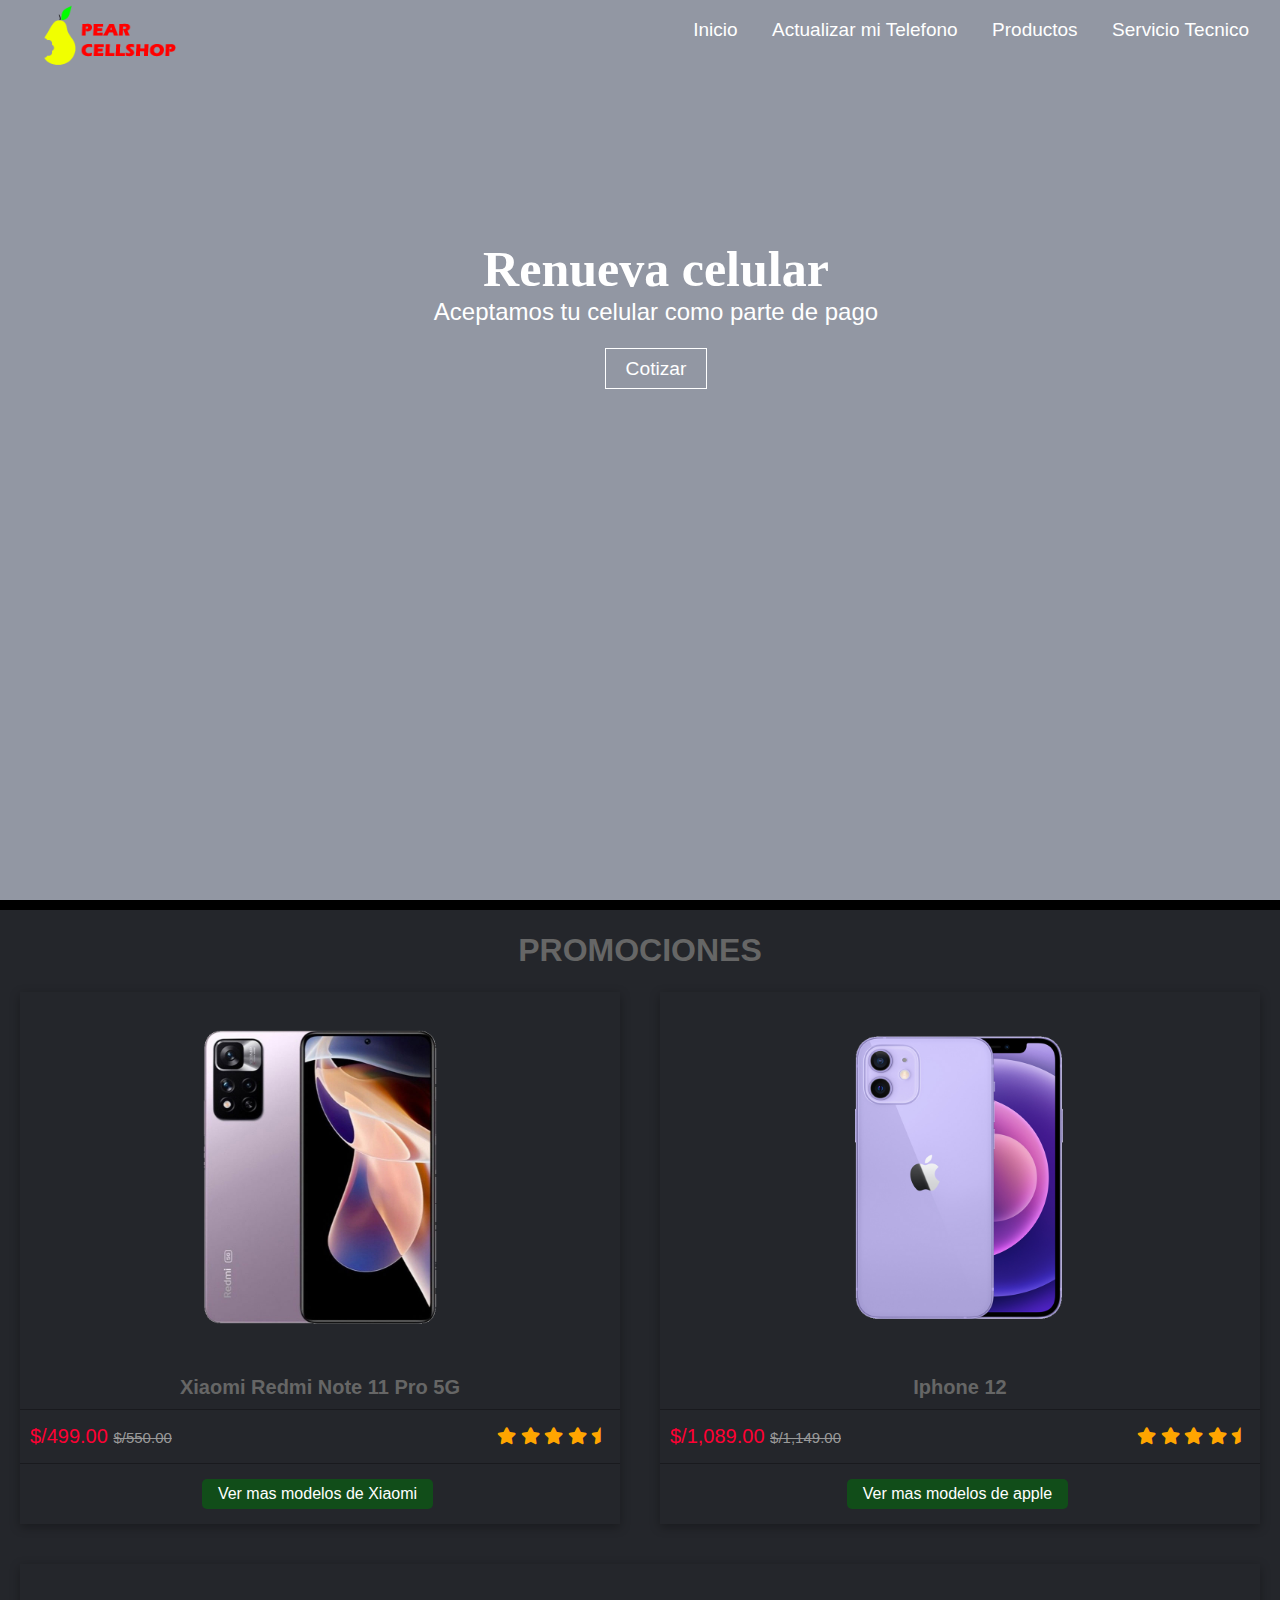
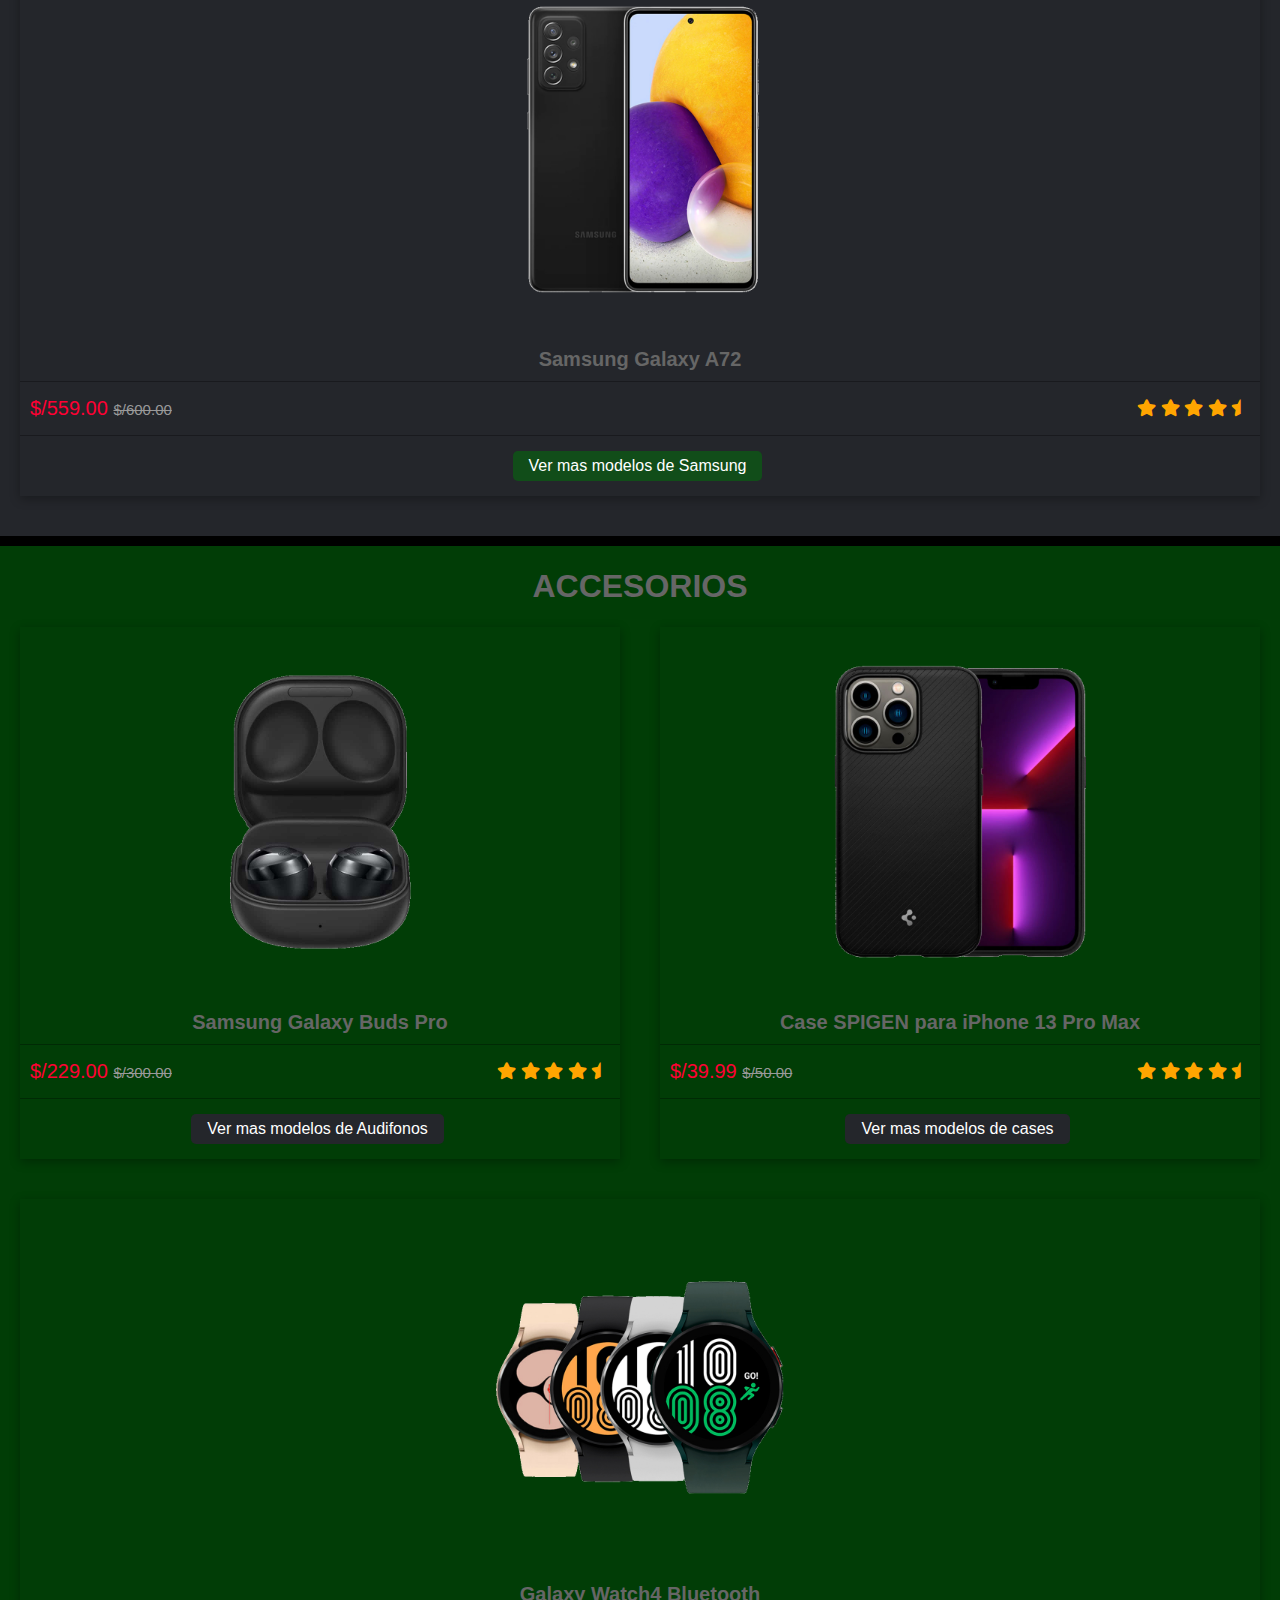
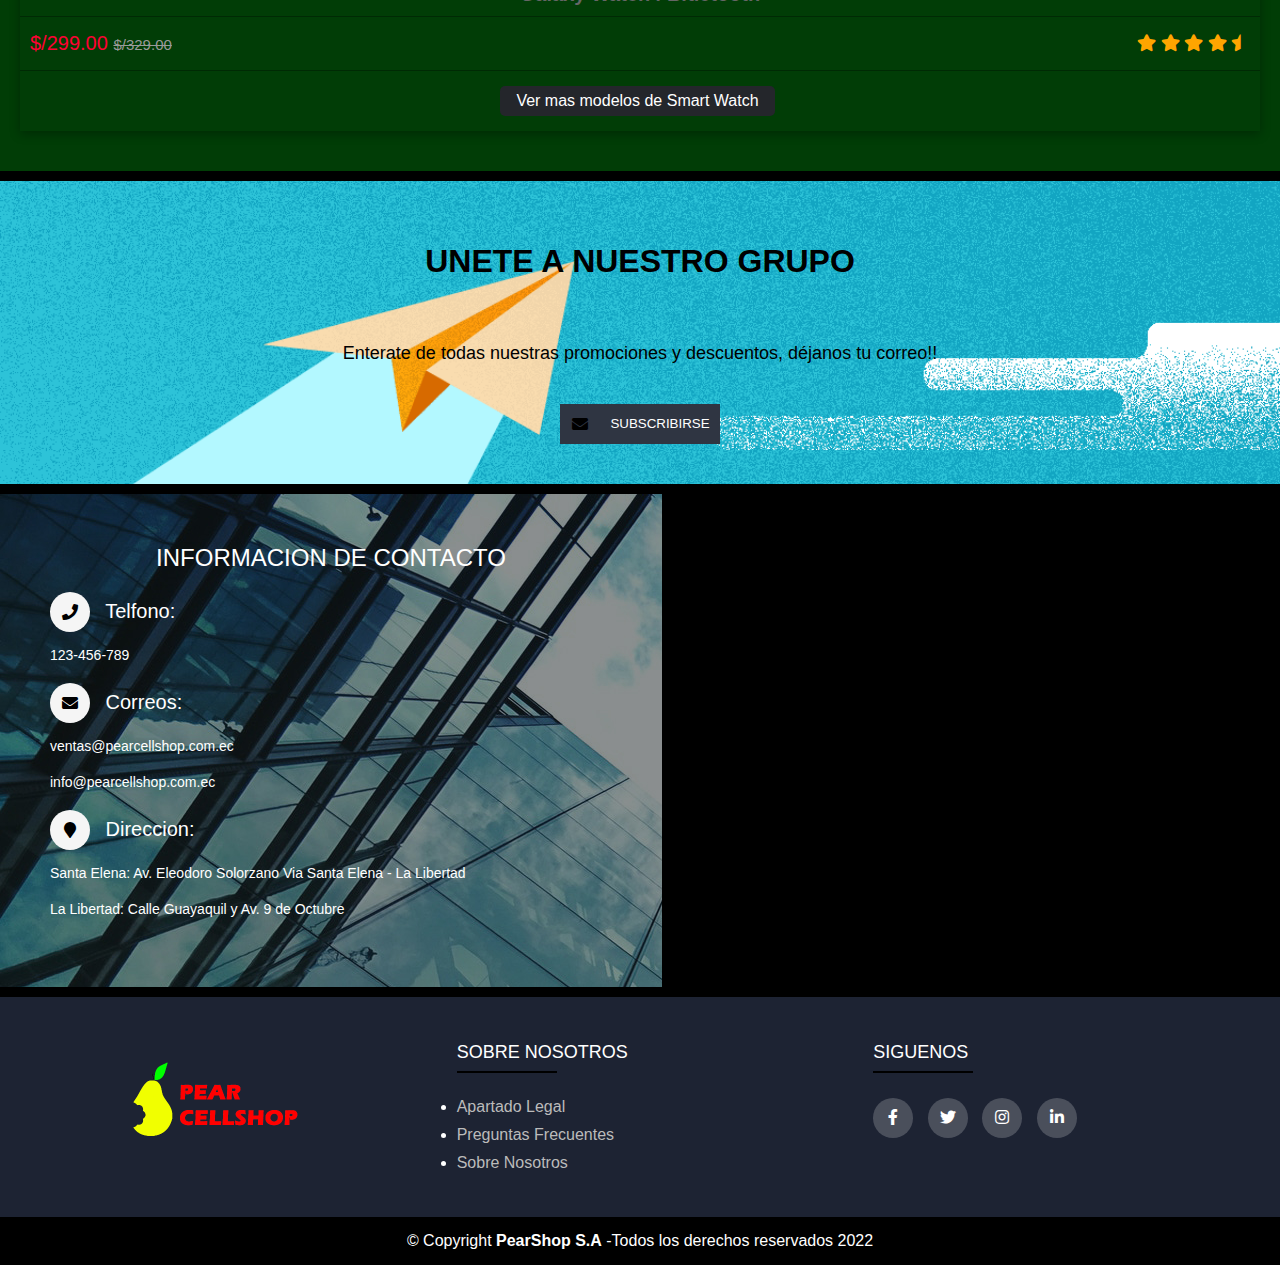
<file: index.html>
<!DOCTYPE html>
<html lang="en">
  <head>
    <meta charset="UTF-8" />
    <title>PEAR CELLSHOP | HOME</title>
    <meta http-equiv="X-UA-Compatible" content="IE=edge" />
    <link rel="shortcut icon" href="img/logos/pear.ico" />
    <meta name="viewport" content="width=device-width, initial-scale=1.0" />
    <link rel="stylesheet" href="css/style.css" />
    <link
      rel="stylesheet"
      href="https://use.fontawesome.com/releases/v5.5.0/css/all.css"
    />
  </head>
  <body>
    <header class="header-1 content-total">
      <div class="header-video-1">
        <section class="banner"></section>
      </div>
      <div class="header-overlay-1"></div>
      <div class="header-content-1">
        <div class="content-2">
          <h1>Renueva celular</h1>
          <p>Aceptamos tu celular como parte de pago</p>
          <a href="quieroactualizar/actualizar.html#cotizar-precio" class="btn10">Cotizar</a>
        </div>
        <nav class="barra-navegacion">
          <div class="logo">
            <img src="img/logos/logo-pear.png" alt="Pear Cell Shop Logo" />
          </div>
          <label for="btn" class="icon">
            <span class="fa fa-bars"></span>
          </label>
          <input class="check" type="checkbox" id="btn" />
          <ul class="menu">
            <li><a href="index.html">Inicio</a></li>
            <li>
              <a href="quieroactualizar/actualizar.html"
                >Actualizar mi Telefono</a
              >
            </li>
            <li>
              <label for="btn-1" class="show">Productos</label>
              <a href="#">Productos</a>
              <input class="check" type="checkbox" id="btn-1" />
              <ul class="submenu">
                <li><a href="productos/samsung.html">Samsung</a></li>
                <li><a href="productos/apple.html">Apple</a></li>
                <li><a href="productos/xiaomi.html">Xiaomi</a></li>
                <li><a href="productos/huawei.html">Huawei</a></li>
                <li><a href="productos/articulos.html">Articulos</a></li>
              </ul>
            </li>
            <li>
              <a href="serviciotecnico/servicio-tecnico.html">Servicio Tecnico</a>
            </li>
          </ul>
        </nav>
      </div>
    </header>
    <main>
      <article class="promociones">
        <h2 class="titulo-2">PROMOCIONES</h2>
        <section class="box-container">
          <div class="box">
            <div class="image">
              <img src="img/ofertas/Xiaomi-Redmi-Note-11-Pro-5G.png" alt="Xiaomi Note 9 Pro" />
            </div>
            <div class="info">
              <h3 class="title-product">Xiaomi Redmi Note 11 Pro 5G</h3>
              <div class="subInfo">
                <div class="price">$/499.00 <span>$/550.00</span></div>
                <div class="starts">
                  <i class="fas fa-star"></i>
                  <i class="fas fa-star"></i>
                  <i class="fas fa-star"></i>
                  <i class="fas fa-star"></i>
                  <i class="fas fa-star-half"></i>
                </div>
              </div>
            </div>
            <div class="overlay">
              <a href="#" style="--i: 1" class="fas fa-cart-plus"></a>
              <a href="#" style="--i: 2" class="fas fa-heart"></a>
              <a href="comprar/comprar-xiaomi.html" style="--i: 3" class="fas fa-search"></a>
            </div>
            <div class="mas-modelos">
              <a href="productos/xiaomi.html" class="button-2"
                >Ver mas modelos de Xiaomi</a
              >
            </div>
          </div>

          <div class="box">
            <div class="image">
              <img src="img/ofertas/iPhone-12.png" alt="Iphone 12" />
            </div>
            <div class="info">
              <h3 class="title-product">Iphone 12</h3>
              <div class="subInfo">
                <div class="price">$/1,089.00 <span>$/1,149.00</span></div>
                <div class="starts">
                  <i class="fas fa-star"></i>
                  <i class="fas fa-star"></i>
                  <i class="fas fa-star"></i>
                  <i class="fas fa-star"></i>
                  <i class="fas fa-star-half"></i>
                </div>
              </div>
            </div>
            <div class="overlay">
              <a href="#" style="--i: 1" class="fas fa-cart-plus"></a>
              <a href="#" style="--i: 2" class="fas fa-heart"></a>
              <a href="comprar/comprar.apple.html" style="--i: 3" class="fas fa-search"></a>
            </div>
            <div class="mas-modelos">
              <a href="productos/apple.html" class="button-2"
                >Ver mas modelos de apple</a
              >
            </div>
          </div>
          <div class="box">
            <div class="image">
              <img src="img/ofertas/Galaxy-A72.png" alt="Samsung A51" />
            </div>
            <div class="info">
              <h3 class="title-product">Samsung Galaxy A72</h3>
              <div class="subInfo">
                <div class="price">$/559.00 <span>$/600.00</span></div>
                <div class="starts">
                  <i class="fas fa-star"></i>
                  <i class="fas fa-star"></i>
                  <i class="fas fa-star"></i>
                  <i class="fas fa-star"></i>
                  <i class="fas fa-star-half"></i>
                </div>
              </div>
            </div>
            <div class="overlay">
              <a href="#" style="--i: 1" class="fas fa-cart-plus"></a>
              <a href="#" style="--i: 2" class="fas fa-heart"></a>
              <a href="comprar/comprar-samsung.html" style="--i: 3" class="fas fa-search"></a>
            </div>
            <div class="mas-modelos">
              <a href="productos/samsung.html" class="button-2"
                >Ver mas modelos de Samsung</a
              >
            </div>
          </div>
        </section>
      </article>
      <article class="accesorios">
        <h2 class="titulo-2">ACCESORIOS</h2>
        <section class="box-container-2">
          <div class="box-2">
            <div class="image">
              <img src="img/articulos/Galaxy-Buds-Pro.png" alt="AUDIFONOS" />
            </div>
            <div class="info">
              <h3 class="title-product">Samsung Galaxy Buds Pro</h3>
              <div class="subInfo">
                <div class="price">$/229.00 <span>$/300.00</span></div>
                <div class="starts">
                  <i class="fas fa-star"></i>
                  <i class="fas fa-star"></i>
                  <i class="fas fa-star"></i>
                  <i class="fas fa-star"></i>
                  <i class="fas fa-star-half"></i>
                </div>
              </div>
            </div>
            <div class="overlay">
              <a href="#" style="--i: 1" class="fas fa-cart-plus"></a>
              <a href="#" style="--i: 2" class="fas fa-heart"></a>
              <a href="comprar/comprar-buds.html" style="--i: 3" class="fas fa-search"></a>
            </div>
            <div class="mas-modelos">
              <a href="productos/articulos.html#audifonos" class="button-3"
                >Ver mas modelos de Audifonos</a
              >
            </div>
          </div>
          <div class="box-2">
            <div class="image">
              <img src="img/articulos/Case-Spigen-con-Magsafe-para-iPhone-13-Pro.png" alt="CASE" />
            </div>
            <div class="info">
              <h3 class="title-product">Case SPIGEN para iPhone 13 Pro Max</h3>
              <div class="subInfo">
                <div class="price">$/39.99 <span>$/50.00</span></div>
                <div class="starts">
                  <i class="fas fa-star"></i>
                  <i class="fas fa-star"></i>
                  <i class="fas fa-star"></i>
                  <i class="fas fa-star"></i>
                  <i class="fas fa-star-half"></i>
                </div>
              </div>
            </div>
            <div class="overlay">
              <a href="#" style="--i: 1" class="fas fa-cart-plus"></a>
              <a href="#" style="--i: 2" class="fas fa-heart"></a>
              <a href="comprar/comprar-buds.html" style="--i: 3" class="fas fa-search"></a>
            </div>
            <div class="mas-modelos">
              <a href="productos/articulos.html#cases" class="button-3"
                >Ver mas modelos de cases</a
              >
            </div>
          </div>
          <div class="box-2">
            <div class="image">
              <img src="img/articulos/Galaxy-Watch4-1.png" alt="Smart Watch" />
            </div>
            <div class="info">
              <h3 class="title-product">Galaxy Watch4 Bluetooth</h3>
              <div class="subInfo">
                <div class="price">$/299.00 <span>$/329.00</span></div>
                <div class="starts">
                  <i class="fas fa-star"></i>
                  <i class="fas fa-star"></i>
                  <i class="fas fa-star"></i>
                  <i class="fas fa-star"></i>
                  <i class="fas fa-star-half"></i>
                </div>
              </div>
            </div>
            <div class="overlay">
              <a href="#" style="--i: 1" class="fas fa-cart-plus"></a>
              <a href="#" style="--i: 2" class="fas fa-heart"></a>
              <a href="comprar/comprar-buds.html" style="--i: 3" class="fas fa-search"></a>
            </div>
            <div class="mas-modelos">
              <a href="productos/articulos.html#smartwatch" class="button-3"
                >Ver mas modelos de Smart Watch</a
              >
            </div>
          </div>
        </section>
      </article>
      <div class="susbcribe" id="susbcribe">
        <form action="index.html#susbcribe">
          <h2 class="titulo-3">UNETE A NUESTRO GRUPO</h2>
          <p>
            Enterate de todas nuestras promociones y descuentos, déjanos tu
            correo!!
          </p>
          <div class="email-box">
            <i class="fas fa-envelope"></i>
            <input
              class="tbox"
              type="email"
              name="correo-cliente"
              placeholder="Ingresa aqui tu correo..!!"
            />
            <input class="btn" type="submit" name="button" value="SUBSCRIBIRSE">
            </input>
          </div>
        </form>
      </div>
      <section class="datos-wrap" id="buscanos">
        <div class="informacion-empresa">
          <div class="datos">
            <h1>INFORMACION DE CONTACTO</h1>
            <h2><i class="fa fa-phone" aria-hidden="true"></i> Telfono:</h2>
            <p>123-456-789</p>
            <h2><i class="fa fa-envelope" aria-hidden="true"></i> Correos:</h2>
            <p>ventas@pearcellshop.com.ec</p>
            <p>info@pearcellshop.com.ec</p>
            <h2>
              <i class="fa fa-map-marker" aria-hidden="true"></i> Direccion:
            </h2>
            <p>
              Santa Elena: Av. Eleodoro Solorzano Via Santa Elena - La Libertad
            </p>
            <p>La Libertad: Calle Guayaquil y Av. 9 de Octubre</p>
          </div>
          <div class="datos">
            <iframe
              src="https://www.google.com/maps/embed?pb=!1m14!1m12!1m3!1d6705.067332443401!2d-80.96726995875325!3d-2.207693400436977!2m3!1f0!2f0!3f0!3m2!1i1024!2i768!4f13.1!5e0!3m2!1ses!2sec!4v1644637737192!5m2!1ses!2sec"
              width="600"
              height="450"
              style="border: 0"
              allowfullscreen=""
              loading="lazy"
            ></iframe>
          </div>
        </div>
      </section>
    </main>
    <footer class="footer">
      <div class="contenedor-footer">
          <div class="contenedor-interno">
              <figure>
                  <a href="#">
                      <img src="img/logos/logo-pear.png" alt="Logo de Pear Cell Shop">
                  </a>
              </figure>
          </div>
          <div class="contenedor-interno">
              <h4>SOBRE NOSOTROS</h4>
              <ul>
                  <li><a href="informacion/nosotros.html#terminos">Apartado Legal</a></li>
                    <li><a href="informacion/nosotros.html#preguntas">Preguntas Frecuentes</a></li>
                    <li><a href="informacion/nosotros.html#nosotros">Sobre Nosotros</a></li>
              </ul>
          </div>
          <div class="contenedor-interno">
              <h4>SIGUENOS</h4>
              <div class="links-redes">
                <a href="https://www.facebook.com/" target="blank"><i class="fab fa-facebook-f"></i></a>
                <a href="https://twitter.com/" target="blank"><i class="fab fa-twitter"></i></a>
                <a href="https://www.instagram.com/" target="blank"><i class="fab fa-instagram"></i></a>
                <a href="https://www.linkedin.com/" target="blank"><i class="fab fa-linkedin-in"></i></a>
              </div>
          </div>
      </div>
      <div class="derechos">
        © Copyright <b>PearShop S.A</b> -Todos los derechos reservados 2022
      </div>
  </footer>
  </body>
</html>
</file>
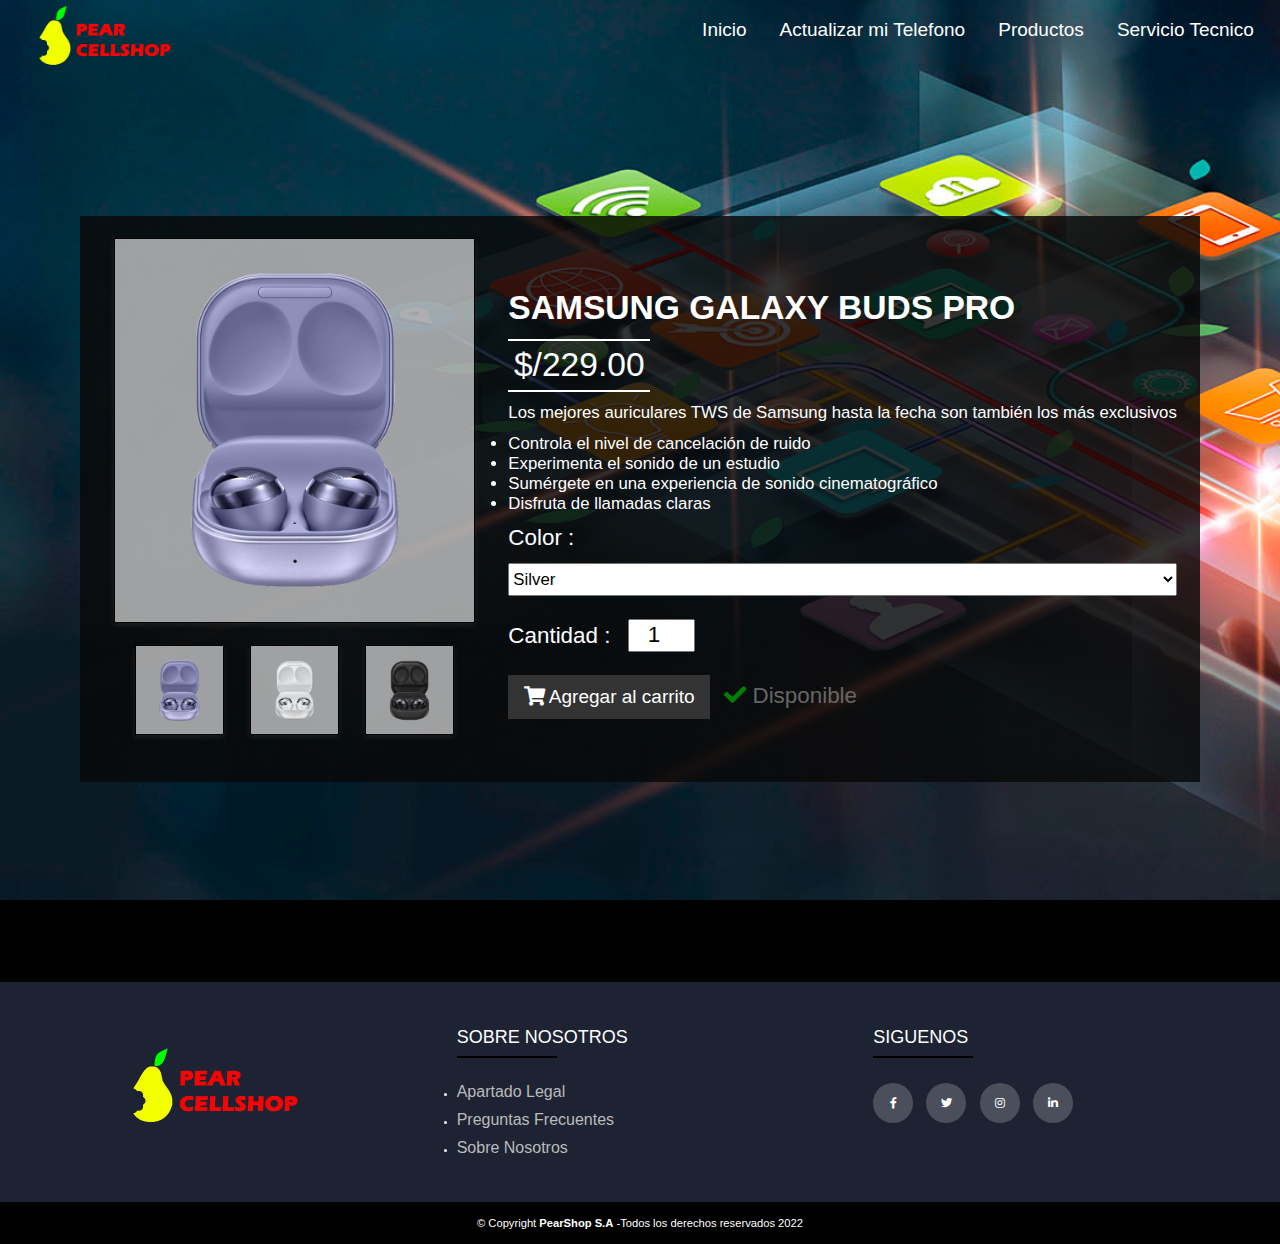
<file: comprar/comprar-buds.html>
<!DOCTYPE html>
<html lang="en">
<head>
    <meta charset="UTF-8">
    <meta name="viewport" content="width=device-width, initial-scale=1.0">
    
    <!-- font awesome cdn link  -->
    <link rel="stylesheet" href="https://cdnjs.cloudflare.com/ajax/libs/font-awesome/5.15.2/css/all.min.css">

    <!-- custom css file link  -->
    <link rel="stylesheet" href="../css/style.css">
    <link rel="stylesheet" href="../css/style2.css">

</head>
<body>
    <div class="content-compras">
    <header class="content-total">
          <nav class="barra-navegacion">
            <div class="logo">
              <img src="../img/logos/logo-pear.png" alt="Pear Cell Shop Logo" />
            </div>
            <label for="btn" class="icon">
              <span class="fa fa-bars"></span>
            </label>
            <input class="check" type="checkbox" id="btn" />
            <ul class="menu">
              <li><a href="../index.html">Inicio</a></li>
              <li>
                <a href="../quieroactualizar/actualizar.html">Actualizar mi Telefono</a>
              </li>
              <li>
                <label for="btn-1" class="show">Productos</label>
                <a href="#">Productos</a>
                <input class="check" type="checkbox" id="btn-1" />
                <ul class="submenu">
                  <li><a href="../productos/samsung.html">Samsung</a></li>
                  <li><a href="../productos/apple.html">Apple</a></li>
                  <li><a href="../productos/xiaomi.html">Xiaomi</a></li>
                  <li><a href="../productos/huawei.html">Huawei</a></li>
                  <li><a href="../productos/articulos.html">Articulos</a></li>
                </ul>
              </li>
              <li><a href="../serviciotecnico/servicio-tecnico.html">Servicio Tecnico</a></li>
            </ul>
          </nav>
      </header>
   
<div class="box-container-product">

    <div class="box-product">

        <div class="image-container">

            <div class="big-image">
                <img src="../img/comprar/budspro/SAMSUNG-BUDS-PRO-violet.png" alt="">
            </div>

            <div class="small-image">
                <img class="active" src="../img/comprar/budspro/SAMSUNG-BUDS-PRO-violet.png" alt="">
                <img src="../img/comprar/budspro/Galaxy-Buds-Pro-Silver.png" alt="">
                <img src="../img/comprar/budspro/Galaxy-Buds-Pro-Black.png" alt="">
            </div>

        </div>

        <div class="content">

            <h3 class="title">Samsung Galaxy Buds Pro</h3>
            <div class="price-product">$/229.00</div>
            <p>Los mejores auriculares TWS de Samsung hasta la fecha son también los más exclusivos</p>
            <li>Controla el nivel de cancelación de ruido</li>
            <li>Experimenta el sonido de un estudio</li>
            <li>Sumérgete en una experiencia de sonido cinematográfico</li>
            <li>Disfruta de llamadas claras</li>
            <form action="">

                <div class="dropDown">
                    <span> Color : </span>
                    <select name="" id="">
                        <option value="silver">Silver</option>
                        <option value="violeta">violeta</option>
                        <option value="negro">Negro</option>
                    </select>
                </div>

                <div class="quantity">
                    <span> Cantidad : </span>
                    <input type="number" value="1">
                </div>

            </form>

            <a href="#"><button class="btn-product"> <i class="fas fa-shopping-cart"></i> Agregar al carrito </button></a>
            <span class="stock"> <i class="fas fa-check"></i> Disponible </span>

        </div>

    </div>

</div>  
</div>

<footer class="footer">
    <div class="contenedor-footer">
        <div class="contenedor-interno">
            <figure>
                <a href="#">
                    <img src="../img/logos/logo-pear.png" alt="Logo de Pear Cell Shop">
                </a>
            </figure>
        </div>
        <div class="contenedor-interno">
            <h4>SOBRE NOSOTROS</h4>
            <ul>
                <li><a href="../informacion/nosotros.html#terminos">Apartado Legal</a></li>
                  <li><a href="../informacion/nosotros.html#preguntas">Preguntas Frecuentes</a></li>
                  <li><a href="../informacion/nosotros.html#nosotros">Sobre Nosotros</a></li>
            </ul>
        </div>
        <div class="contenedor-interno">
            <h4>SIGUENOS</h4>
            <div class="links-redes">
              <a href="https://www.facebook.com/" target="blank"><i class="fab fa-facebook-f"></i></a>
              <a href="https://twitter.com/" target="blank"><i class="fab fa-twitter"></i></a>
              <a href="https://www.instagram.com/" target="blank"><i class="fab fa-instagram"></i></a>
              <a href="https://www.linkedin.com/" target="blank"><i class="fab fa-linkedin-in"></i></a>
            </div>
        </div>
    </div>
    <div class="derechos">
      © Copyright <b>PearShop S.A</b> -Todos los derechos reservados 2022
    </div>
</footer>


<!-- jquery cdn link  -->
<script src="https://cdnjs.cloudflare.com/ajax/libs/jquery/3.5.1/jquery.min.js"></script>

<script>

$(document).ready(function(){

    $('.small-image img').click(function(){

        $(this).addClass('active').siblings().removeClass('active');

        let image = $(this).attr('src');
        $('.big-image img').attr('src',image);

    });

});

</script>
</body>
</html>
</file>
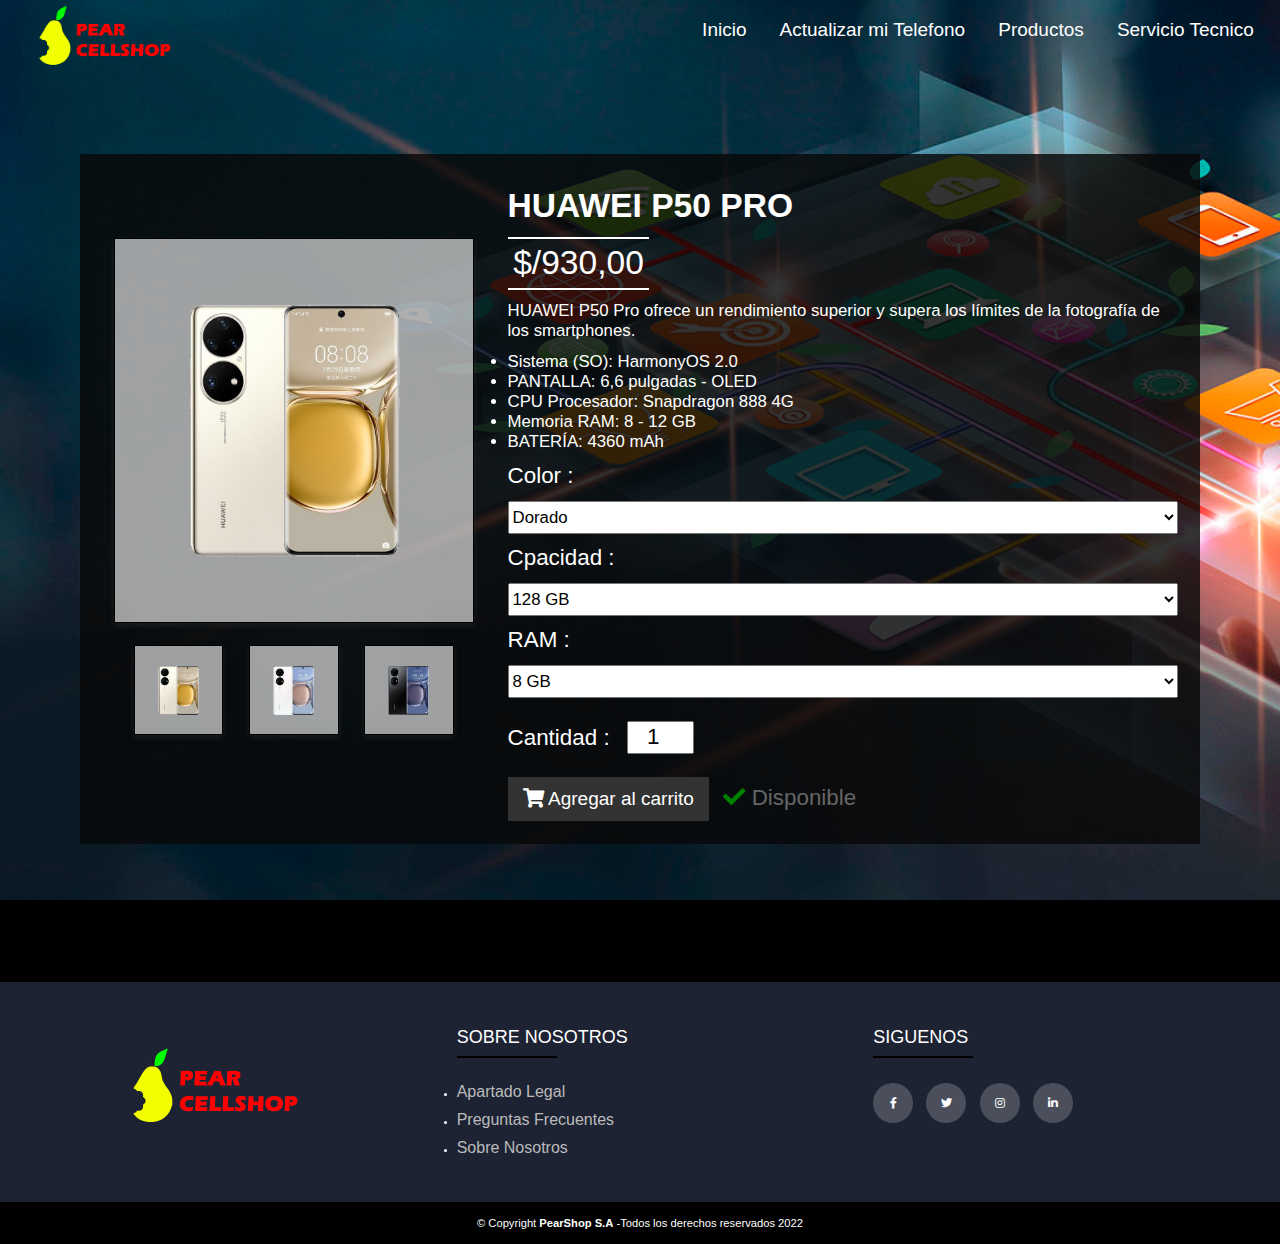
<file: comprar/comprar-huawei.html>
<!DOCTYPE html>
<html lang="en">
<head>
    <meta charset="UTF-8">
    <meta name="viewport" content="width=device-width, initial-scale=1.0">
    
    <!-- font awesome cdn link  -->
    <link rel="stylesheet" href="https://cdnjs.cloudflare.com/ajax/libs/font-awesome/5.15.2/css/all.min.css">

    <!-- custom css file link  -->
    <link rel="stylesheet" href="../css/style.css">
    <link rel="stylesheet" href="../css/style2.css">

</head>
<body>
    <div class="content-compras">
    <header class="content-total">
          <nav class="barra-navegacion">
            <div class="logo">
              <img src="../img/logos/logo-pear.png" alt="Pear Cell Shop Logo" />
            </div>
            <label for="btn" class="icon">
              <span class="fa fa-bars"></span>
            </label>
            <input class="check" type="checkbox" id="btn" />
            <ul class="menu">
              <li><a href="../index.html">Inicio</a></li>
              <li>
                <a href="../quieroactualizar/actualizar.html">Actualizar mi Telefono</a>
              </li>
              <li>
                <label for="btn-1" class="show">Productos</label>
                <a href="#">Productos</a>
                <input class="check" type="checkbox" id="btn-1" />
                <ul class="submenu">
                  <li><a href="../productos/samsung.html">Samsung</a></li>
                  <li><a href="../productos/apple.html">Apple</a></li>
                  <li><a href="../productos/xiaomi.html">Xiaomi</a></li>
                  <li><a href="../productos/huawei.html">Huawei</a></li>
                  <li><a href="../productos/articulos.html">Articulos</a></li>
                </ul>
              </li>
              <li><a href="../serviciotecnico/servicio-tecnico.html">Servicio Tecnico</a></li>
            </ul>
          </nav>
      </header>
   
<div class="box-container-product">

    <div class="box-product">

        <div class="image-container">

            <div class="big-image">
                <img src="../img/comprar/p50pro/p50dorado.png" alt="">
            </div>

            <div class="small-image">
                <img class="active" src="../img/comprar/p50pro/p50dorado.png" alt="">
                <img src="../img/comprar/p50pro/p50blanco.png" alt="">
                <img src="../img/comprar/p50pro/p50negro.png" alt="">
            </div>

        </div>

        <div class="content">

            <h3 class="title">Huawei P50 Pro</h3>
            <div class="price-product">$/930,00</div>
            <p>HUAWEI P50 Pro ofrece un rendimiento superior y supera los límites de la fotografía de los smartphones.</p>
            <li>Sistema (SO): HarmonyOS 2.0</li>
            <li>PANTALLA: 6,6 pulgadas - OLED</li>
            <li>CPU Procesador: Snapdragon 888 4G</li>
            <li>Memoria RAM: 8 - 12 GB</li>
            <li>BATERÍA: 4360 mAh</li>
            <form action="">

                <div class="dropDown">
                    <span> Color : </span>
                    <select name="" id="">
                        <option value="dorado">Dorado</option>
                        <option value="blanco">Blanco</option>
                        <option value="negro">Negro</option>
                    </select>
                    <span> Cpacidad : </span>
                    <select name="" id="">
                        <option value="128GB">128 GB</option>
                        <option value="256GB">256 GB</option>
                        <option value="512GB">512 GB</option>
                    </select>
                    <span> RAM : </span>
                    <select name="" id="">
                        <option value="8GB">8 GB</option>
                        <option value="12GB">12 GB</option>
                    </select>
                </div>

                <div class="quantity">
                    <span> Cantidad : </span>
                    <input type="number" value="1">
                </div>

            </form>

            <a href="#"><button class="btn-product"> <i class="fas fa-shopping-cart"></i> Agregar al carrito </button></a>
            <span class="stock"> <i class="fas fa-check"></i> Disponible </span>

        </div>

    </div>

</div>  
</div>

<footer class="footer">
    <div class="contenedor-footer">
        <div class="contenedor-interno">
            <figure>
                <a href="#">
                    <img src="../img/logos/logo-pear.png" alt="Logo de Pear Cell Shop">
                </a>
            </figure>
        </div>
        <div class="contenedor-interno">
            <h4>SOBRE NOSOTROS</h4>
            <ul>
                <li><a href="../informacion/nosotros.html#terminos">Apartado Legal</a></li>
                  <li><a href="../informacion/nosotros.html#preguntas">Preguntas Frecuentes</a></li>
                  <li><a href="../informacion/nosotros.html#nosotros">Sobre Nosotros</a></li>
            </ul>
        </div>
        <div class="contenedor-interno">
            <h4>SIGUENOS</h4>
            <div class="links-redes">
              <a href="https://www.facebook.com/" target="blank"><i class="fab fa-facebook-f"></i></a>
              <a href="https://twitter.com/" target="blank"><i class="fab fa-twitter"></i></a>
              <a href="https://www.instagram.com/" target="blank"><i class="fab fa-instagram"></i></a>
              <a href="https://www.linkedin.com/" target="blank"><i class="fab fa-linkedin-in"></i></a>
            </div>
        </div>
    </div>
    <div class="derechos">
      © Copyright <b>PearShop S.A</b> -Todos los derechos reservados 2022
    </div>
</footer>


<!-- jquery cdn link  -->
<script src="https://cdnjs.cloudflare.com/ajax/libs/jquery/3.5.1/jquery.min.js"></script>

<script>

$(document).ready(function(){

    $('.small-image img').click(function(){

        $(this).addClass('active').siblings().removeClass('active');

        let image = $(this).attr('src');
        $('.big-image img').attr('src',image);

    });

});

</script>
</body>
</html>
</file>
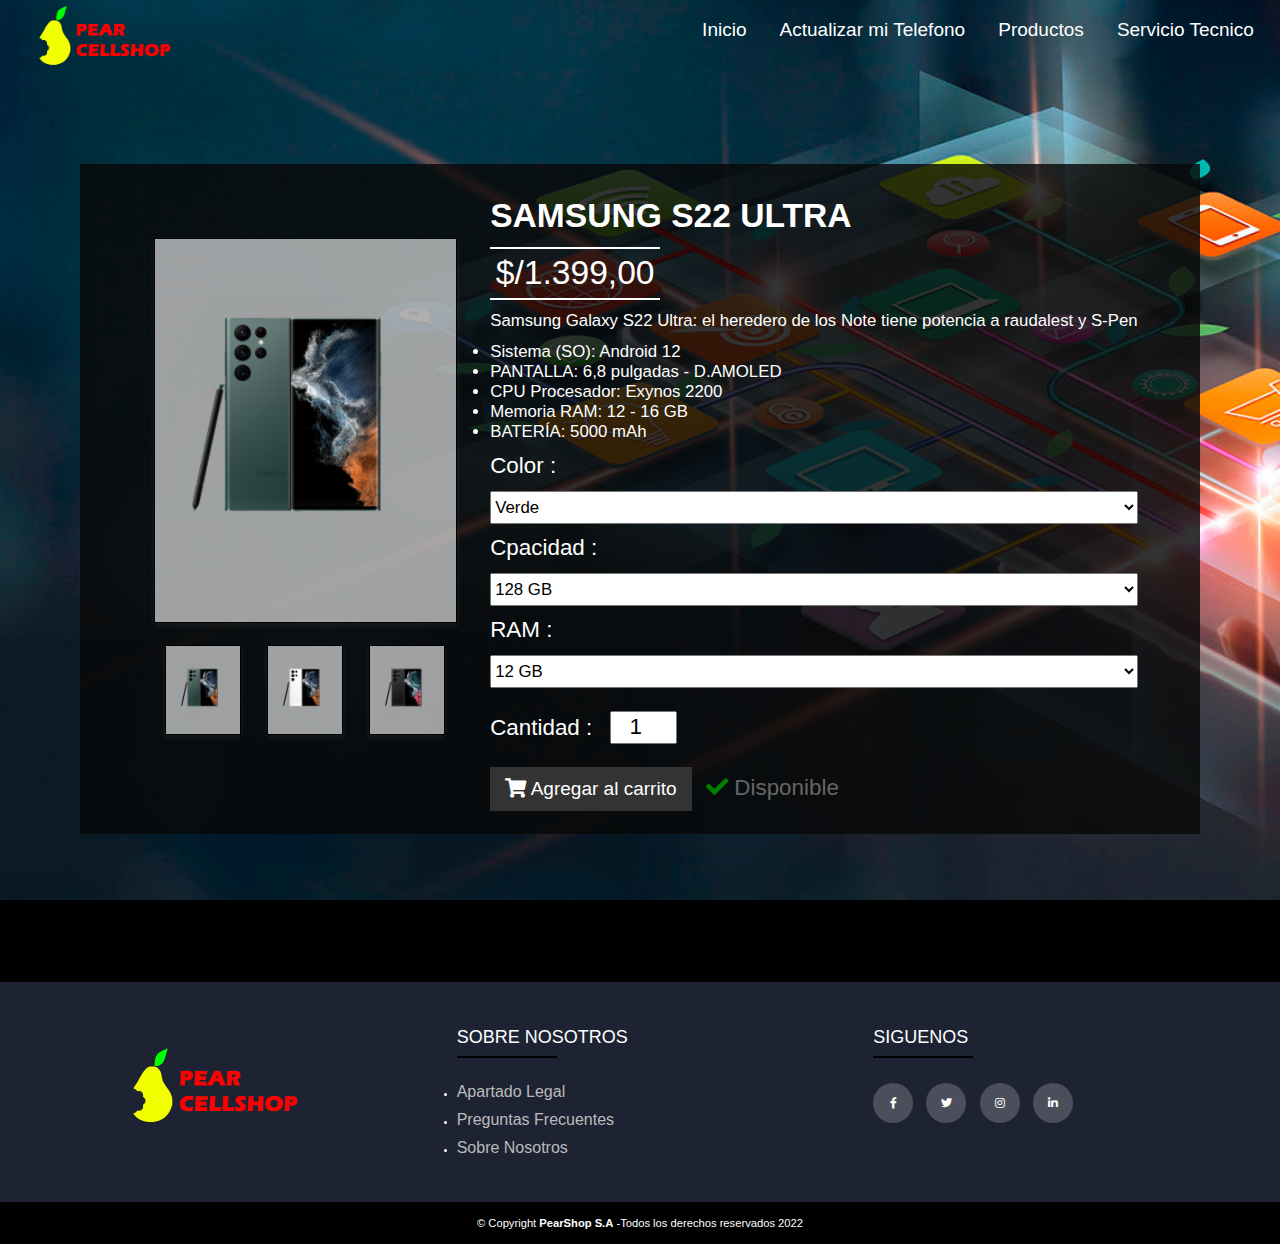
<file: comprar/comprar-samsung.html>
<!DOCTYPE html>
<html lang="en">
<head>
    <meta charset="UTF-8">
    <meta name="viewport" content="width=device-width, initial-scale=1.0">
    
    <!-- font awesome cdn link  -->
    <link rel="stylesheet" href="https://cdnjs.cloudflare.com/ajax/libs/font-awesome/5.15.2/css/all.min.css">

    <!-- custom css file link  -->
    <link rel="stylesheet" href="../css/style.css">
    <link rel="stylesheet" href="../css/style2.css">

</head>
<body>
    <div class="content-compras">
    <header class="content-total">
          <nav class="barra-navegacion">
            <div class="logo">
              <img src="../img/logos/logo-pear.png" alt="Pear Cell Shop Logo" />
            </div>
            <label for="btn" class="icon">
              <span class="fa fa-bars"></span>
            </label>
            <input class="check" type="checkbox" id="btn" />
            <ul class="menu">
              <li><a href="../index.html">Inicio</a></li>
              <li>
                <a href="../quieroactualizar/actualizar.html">Actualizar mi Telefono</a>
              </li>
              <li>
                <label for="btn-1" class="show">Productos</label>
                <a href="#">Productos</a>
                <input class="check" type="checkbox" id="btn-1" />
                <ul class="submenu">
                  <li><a href="../productos/samsung.html">Samsung</a></li>
                  <li><a href="../productos/apple.html">Apple</a></li>
                  <li><a href="../productos/xiaomi.html">Xiaomi</a></li>
                  <li><a href="../productos/huawei.html">Huawei</a></li>
                  <li><a href="../productos/articulos.html">Articulos</a></li>
                </ul>
              </li>
              <li><a href="../serviciotecnico/servicio-tecnico.html">Servicio Tecnico</a></li>
            </ul>
          </nav>
      </header>
   
<div class="box-container-product">

    <div class="box-product">

        <div class="image-container">

            <div class="big-image">
                <img src="../img/comprar/s22ultra/S22verde.png" alt="">
            </div>

            <div class="small-image">
                <img class="active" src="../img/comprar/s22ultra/S22verde.png" alt="">
                <img src="../img/comprar/s22ultra/S22blanco.png" alt="">
                <img src="../img/comprar/s22ultra/S22negro.png" alt="">
            </div>

        </div>

        <div class="content">

            <h3 class="title">Samsung S22 Ultra</h3>
            <div class="price-product">$/1.399,00</div>
            <p>Samsung Galaxy S22 Ultra: el heredero de los Note tiene potencia a raudalest y S-Pen</p>
            <li>Sistema (SO): Android 12</li>
            <li>PANTALLA: 6,8 pulgadas - D.AMOLED</li>
            <li>CPU Procesador: Exynos 2200</li>
            <li>Memoria RAM: 12 - 16 GB</li>
            <li> BATERÍA: 5000 mAh</li>
            <form action="">

                <div class="dropDown">
                    <span> Color : </span>
                    <select name="" id="">
                        <option value="verde">Verde</option>
                        <option value="blanco fantasma">Blanco Fantasma</option>
                        <option value="negro fantasma">Negro Fantasma</option>
                    </select>
                    <span> Cpacidad : </span>
                    <select name="" id="">
                        <option value="128GB">128 GB</option>
                        <option value="256GB">256 GB</option>
                        <option value="512GB">512 GB</option>
                        <option value="1tB">1 TB</option>
                    </select>
                    <span> RAM : </span>
                    <select name="" id="">
                        <option value="12GB">12 GB</option>
                        <option value="16GB">16 GB</option>
                    </select>
                </div>

                <div class="quantity">
                    <span> Cantidad : </span>
                    <input type="number" value="1">
                </div>

            </form>

            <a href="#"><button class="btn-product"> <i class="fas fa-shopping-cart"></i> Agregar al carrito </button></a>
            <span class="stock"> <i class="fas fa-check"></i> Disponible </span>

        </div>

    </div>

</div>  
</div>

<footer class="footer">
    <div class="contenedor-footer">
        <div class="contenedor-interno">
            <figure>
                <a href="#">
                    <img src="../img/logos/logo-pear.png" alt="Logo de Pear Cell Shop">
                </a>
            </figure>
        </div>
        <div class="contenedor-interno">
            <h4>SOBRE NOSOTROS</h4>
            <ul>
                <li><a href="../informacion/nosotros.html#terminos">Apartado Legal</a></li>
                  <li><a href="../informacion/nosotros.html#preguntas">Preguntas Frecuentes</a></li>
                  <li><a href="../informacion/nosotros.html#nosotros">Sobre Nosotros</a></li>
            </ul>
        </div>
        <div class="contenedor-interno">
            <h4>SIGUENOS</h4>
            <div class="links-redes">
              <a href="https://www.facebook.com/" target="blank"><i class="fab fa-facebook-f"></i></a>
              <a href="https://twitter.com/" target="blank"><i class="fab fa-twitter"></i></a>
              <a href="https://www.instagram.com/" target="blank"><i class="fab fa-instagram"></i></a>
              <a href="https://www.linkedin.com/" target="blank"><i class="fab fa-linkedin-in"></i></a>
            </div>
        </div>
    </div>
    <div class="derechos">
      © Copyright <b>PearShop S.A</b> -Todos los derechos reservados 2022
    </div>
</footer>


<!-- jquery cdn link  -->
<script src="https://cdnjs.cloudflare.com/ajax/libs/jquery/3.5.1/jquery.min.js"></script>

<script>

$(document).ready(function(){

    $('.small-image img').click(function(){

        $(this).addClass('active').siblings().removeClass('active');

        let image = $(this).attr('src');
        $('.big-image img').attr('src',image);

    });

});

</script>
</body>
</html>
</file>
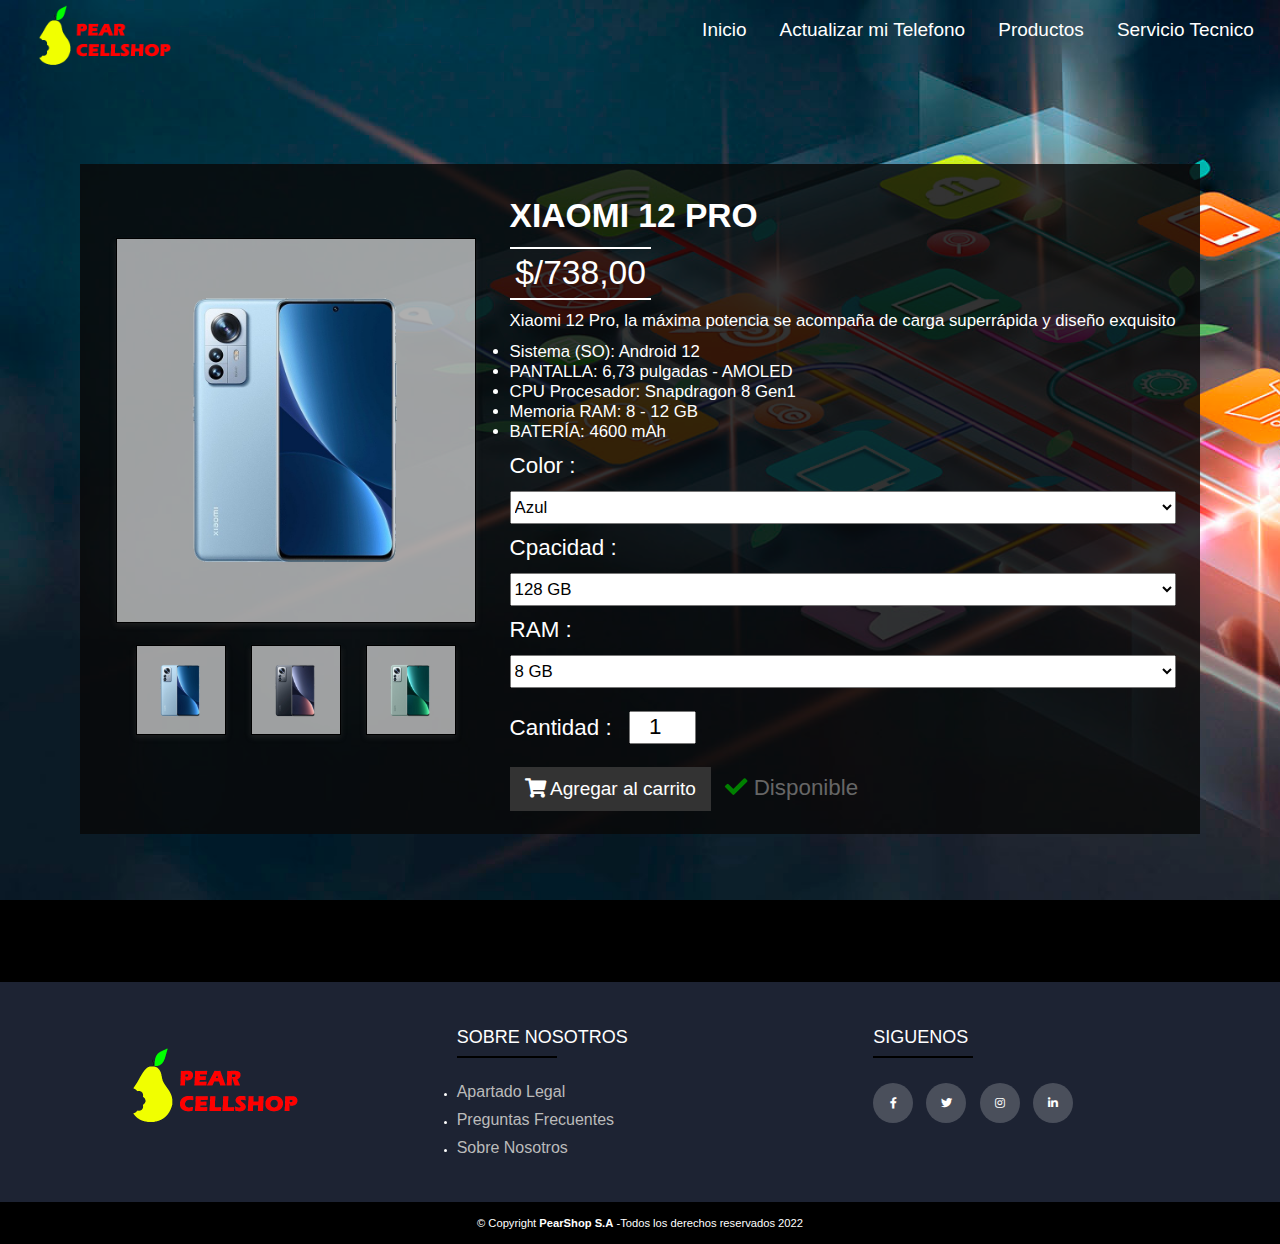
<file: comprar/comprar-xiaomi.html>
<!DOCTYPE html>
<html lang="en">
<head>
    <meta charset="UTF-8">
    <meta name="viewport" content="width=device-width, initial-scale=1.0">
    
    <!-- font awesome cdn link  -->
    <link rel="stylesheet" href="https://cdnjs.cloudflare.com/ajax/libs/font-awesome/5.15.2/css/all.min.css">

    <!-- custom css file link  -->
    <link rel="stylesheet" href="../css/style.css">
    <link rel="stylesheet" href="../css/style2.css">

</head>
<body>
    <div class="content-compras">
    <header class="content-total">
          <nav class="barra-navegacion">
            <div class="logo">
              <img src="../img/logos/logo-pear.png" alt="Pear Cell Shop Logo" />
            </div>
            <label for="btn" class="icon">
              <span class="fa fa-bars"></span>
            </label>
            <input class="check" type="checkbox" id="btn" />
            <ul class="menu">
              <li><a href="../index.html">Inicio</a></li>
              <li>
                <a href="../quieroactualizar/actualizar.html">Actualizar mi Telefono</a>
              </li>
              <li>
                <label for="btn-1" class="show">Productos</label>
                <a href="#">Productos</a>
                <input class="check" type="checkbox" id="btn-1" />
                <ul class="submenu">
                  <li><a href="../productos/samsung.html">Samsung</a></li>
                  <li><a href="../productos/apple.html">Apple</a></li>
                  <li><a href="../productos/xiaomi.html">Xiaomi</a></li>
                  <li><a href="../productos/huawei.html">Huawei</a></li>
                  <li><a href="../productos/articulos.html">Articulos</a></li>
                </ul>
              </li>
              <li><a href="../serviciotecnico/servicio-tecnico.html">Servicio Tecnico</a></li>
            </ul>
          </nav>
      </header>
   
<div class="box-container-product">

    <div class="box-product">

        <div class="image-container">

            <div class="big-image">
                <img src="../img/comprar//redmi12pro/12proazul.png" alt="">
            </div>

            <div class="small-image">
                <img class="active" src="../img/comprar/redmi12pro/12proazul.png" alt="">
                <img src="../img/comprar/redmi12pro/12pronegro.png" alt="">
                <img src="../img/comprar/redmi12pro/12proverde.png" alt="">
            </div>

        </div>

        <div class="content">

            <h3 class="title">Xiaomi 12 Pro</h3>
            <div class="price-product">$/738,00</div>
            <p>Xiaomi 12 Pro, la máxima potencia se acompaña de carga superrápida y diseño exquisito</p>
            <li>Sistema (SO): Android 12</li>
            <li>PANTALLA: 6,73 pulgadas - AMOLED</li>
            <li>CPU Procesador: Snapdragon 8 Gen1</li>
            <li>Memoria RAM: 8 - 12 GB</li>
            <li>BATERÍA: 4600 mAh</li>
            <form action="">

                <div class="dropDown">
                    <span> Color : </span>
                    <select name="" id="">
                        <option value="azul">Azul</option>
                        <option value="verde">Verde</option>
                        <option value="negro">Negro Fantasma</option>
                    </select>
                    <span> Cpacidad : </span>
                    <select name="" id="">
                        <option value="128GB">128 GB</option>
                        <option value="256GB">256 GB</option>
                    </select>
                    <span> RAM : </span>
                    <select name="" id="">
                        <option value="8GB">8 GB</option>
                        <option value="12GB">12 GB</option>
                    </select>
                </div>

                <div class="quantity">
                    <span> Cantidad : </span>
                    <input type="number" value="1">
                </div>

            </form>

            <a href="#"><button class="btn-product"> <i class="fas fa-shopping-cart"></i> Agregar al carrito </button></a>
            <span class="stock"> <i class="fas fa-check"></i> Disponible </span>

        </div>

    </div>

</div>  
</div>

<footer class="footer">
    <div class="contenedor-footer">
        <div class="contenedor-interno">
            <figure>
                <a href="#">
                    <img src="../img/logos/logo-pear.png" alt="Logo de Pear Cell Shop">
                </a>
            </figure>
        </div>
        <div class="contenedor-interno">
            <h4>SOBRE NOSOTROS</h4>
            <ul>
                <li><a href="../informacion/nosotros.html#terminos">Apartado Legal</a></li>
                  <li><a href="../informacion/nosotros.html#preguntas">Preguntas Frecuentes</a></li>
                  <li><a href="../informacion/nosotros.html#nosotros">Sobre Nosotros</a></li>
            </ul>
        </div>
        <div class="contenedor-interno">
            <h4>SIGUENOS</h4>
            <div class="links-redes">
              <a href="https://www.facebook.com/" target="blank"><i class="fab fa-facebook-f"></i></a>
              <a href="https://twitter.com/" target="blank"><i class="fab fa-twitter"></i></a>
              <a href="https://www.instagram.com/" target="blank"><i class="fab fa-instagram"></i></a>
              <a href="https://www.linkedin.com/" target="blank"><i class="fab fa-linkedin-in"></i></a>
            </div>
        </div>
    </div>
    <div class="derechos">
      © Copyright <b>PearShop S.A</b> -Todos los derechos reservados 2022
    </div>
</footer>


<!-- jquery cdn link  -->
<script src="https://cdnjs.cloudflare.com/ajax/libs/jquery/3.5.1/jquery.min.js"></script>

<script>

$(document).ready(function(){

    $('.small-image img').click(function(){

        $(this).addClass('active').siblings().removeClass('active');

        let image = $(this).attr('src');
        $('.big-image img').attr('src',image);

    });

});

</script>
</body>
</html>
</file>
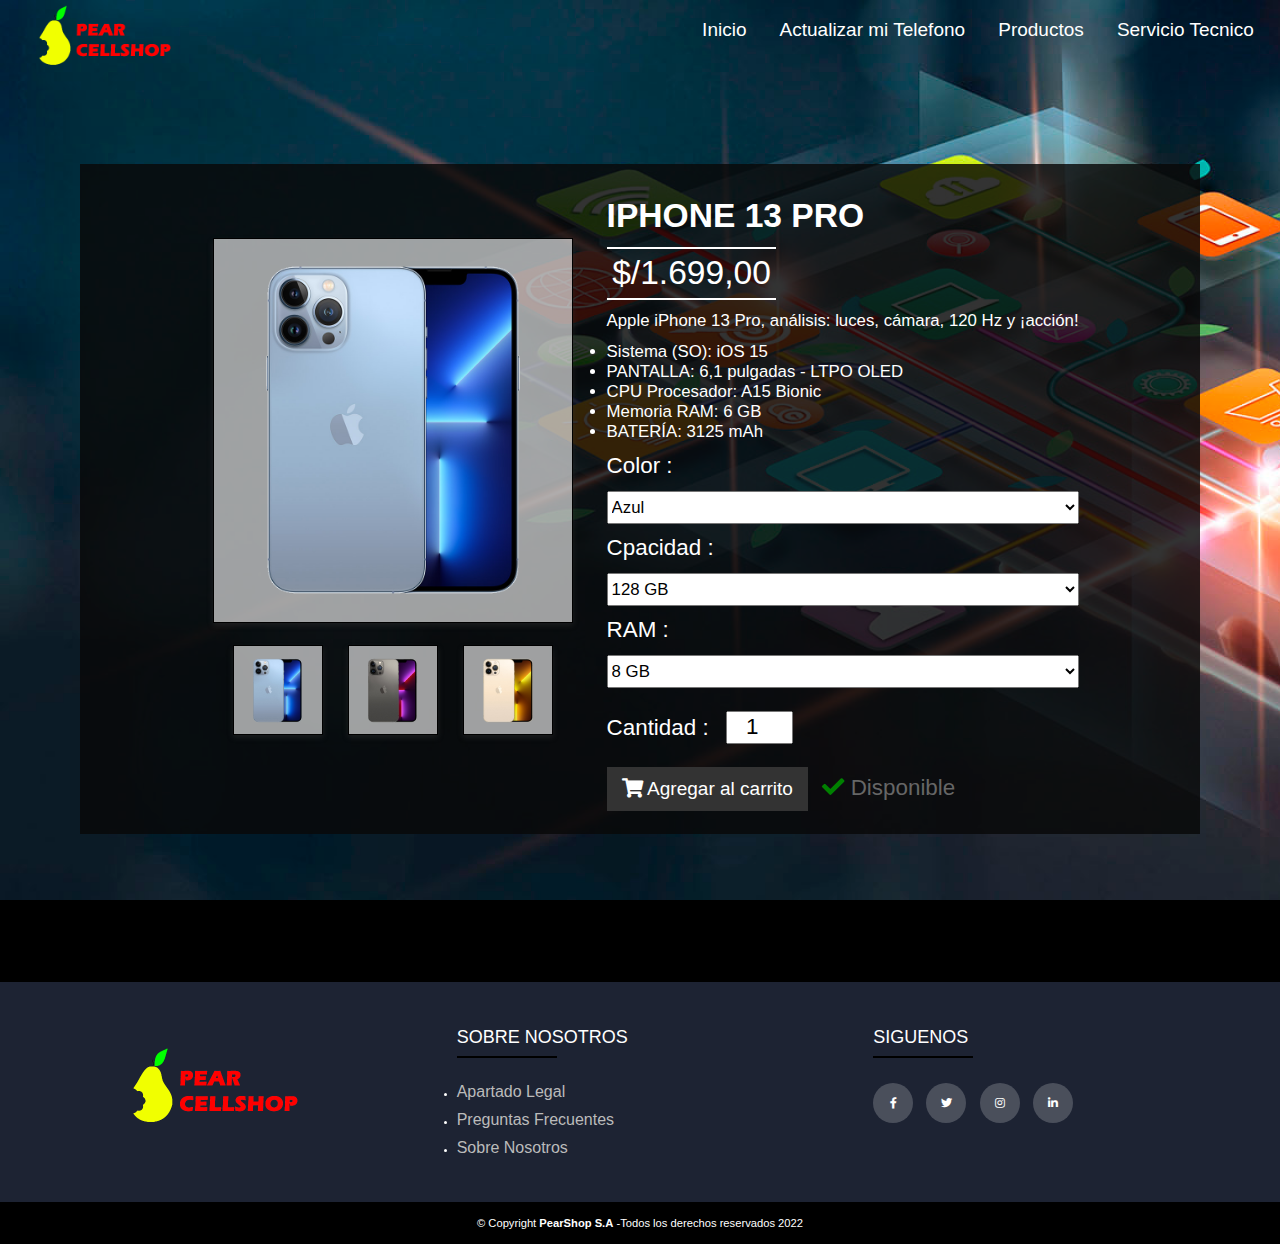
<file: comprar/comprar.apple.html>
<!DOCTYPE html>
<html lang="en">
<head>
    <meta charset="UTF-8">
    <meta name="viewport" content="width=device-width, initial-scale=1.0">
    
    <!-- font awesome cdn link  -->
    <link rel="stylesheet" href="https://cdnjs.cloudflare.com/ajax/libs/font-awesome/5.15.2/css/all.min.css">

    <!-- custom css file link  -->
    <link rel="stylesheet" href="../css/style.css">
    <link rel="stylesheet" href="../css/style2.css">

</head>
<body>
    <div class="content-compras">
    <header class="content-total">
          <nav class="barra-navegacion">
            <div class="logo">
              <img src="../img/logos/logo-pear.png" alt="Pear Cell Shop Logo" />
            </div>
            <label for="btn" class="icon">
              <span class="fa fa-bars"></span>
            </label>
            <input class="check" type="checkbox" id="btn" />
            <ul class="menu">
              <li><a href="../index.html">Inicio</a></li>
              <li>
                <a href="../quieroactualizar/actualizar.html">Actualizar mi Telefono</a>
              </li>
              <li>
                <label for="btn-1" class="show">Productos</label>
                <a href="#">Productos</a>
                <input class="check" type="checkbox" id="btn-1" />
                <ul class="submenu">
                  <li><a href="../productos/samsung.html">Samsung</a></li>
                  <li><a href="../productos/apple.html">Apple</a></li>
                  <li><a href="../productos/xiaomi.html">Xiaomi</a></li>
                  <li><a href="../productos/huawei.html">Huawei</a></li>
                  <li><a href="../productos/articulos.html">Articulos</a></li>
                </ul>
              </li>
              <li><a href="../serviciotecnico/servicio-tecnico.html">Servicio Tecnico</a></li>
            </ul>
          </nav>
      </header>
   
<div class="box-container-product">

    <div class="box-product">

        <div class="image-container">

            <div class="big-image">
                <img src="../img/comprar/iphone13pro/iphone13proazul.png" alt="">
            </div>

            <div class="small-image">
                <img class="active" src="../img/comprar/iphone13pro/iphone13proazul.png" alt="">
                <img src="../img/comprar/iphone13pro/iphone13prografito.png" alt="">
                <img src="../img/comprar/iphone13pro/iphone13prooro.png" alt="">
            </div>

        </div>

        <div class="content">

            <h3 class="title">iPhone 13 Pro</h3>
            <div class="price-product">$/1.699,00</div>
            <p>Apple iPhone 13 Pro, análisis: luces, cámara, 120 Hz y ¡acción!</p>
            <li>Sistema (SO): iOS 15</li>
            <li>PANTALLA: 6,1 pulgadas - LTPO OLED</li>
            <li>CPU Procesador: A15 Bionic</li>
            <li>Memoria RAM: 6 GB</li>
            <li>BATERÍA: 3125 mAh</li>
            <form action="">

                <div class="dropDown">
                    <span> Color : </span>
                    <select name="" id="">
                        <option value="azul">Azul</option>
                        <option value="oro">Oro</option>
                        <option value="negro">Negro</option>
                    </select>
                    <span> Cpacidad : </span>
                    <select name="" id="">
                        <option value="128GB">128 GB</option>
                        <option value="256GB">256 GB</option>
                        <option value="512GB">512 GB</option>
                        <option value="1tB">1 TB</option>
                    </select>
                    <span> RAM : </span>
                    <select name="" id="">
                        <option value="8GB">8 GB</option>
                    </select>
                </div>

                <div class="quantity">
                    <span> Cantidad : </span>
                    <input type="number" value="1">
                </div>

            </form>

            <a href="#"><button class="btn-product"> <i class="fas fa-shopping-cart"></i> Agregar al carrito </button></a>
            <span class="stock"> <i class="fas fa-check"></i> Disponible </span>

        </div>

    </div>

</div>  
</div>

<footer class="footer">
    <div class="contenedor-footer">
        <div class="contenedor-interno">
            <figure>
                <a href="#">
                    <img src="../img/logos/logo-pear.png" alt="Logo de Pear Cell Shop">
                </a>
            </figure>
        </div>
        <div class="contenedor-interno">
            <h4>SOBRE NOSOTROS</h4>
            <ul>
                <li><a href="../informacion/nosotros.html#terminos">Apartado Legal</a></li>
                  <li><a href="../informacion/nosotros.html#preguntas">Preguntas Frecuentes</a></li>
                  <li><a href="../informacion/nosotros.html#nosotros">Sobre Nosotros</a></li>
            </ul>
        </div>
        <div class="contenedor-interno">
            <h4>SIGUENOS</h4>
            <div class="links-redes">
              <a href="https://www.facebook.com/" target="blank"><i class="fab fa-facebook-f"></i></a>
              <a href="https://twitter.com/" target="blank"><i class="fab fa-twitter"></i></a>
              <a href="https://www.instagram.com/" target="blank"><i class="fab fa-instagram"></i></a>
              <a href="https://www.linkedin.com/" target="blank"><i class="fab fa-linkedin-in"></i></a>
            </div>
        </div>
    </div>
    <div class="derechos">
      © Copyright <b>PearShop S.A</b> -Todos los derechos reservados 2022
    </div>
</footer>


<!-- jquery cdn link  -->
<script src="https://cdnjs.cloudflare.com/ajax/libs/jquery/3.5.1/jquery.min.js"></script>

<script>

$(document).ready(function(){

    $('.small-image img').click(function(){

        $(this).addClass('active').siblings().removeClass('active');

        let image = $(this).attr('src');
        $('.big-image img').attr('src',image);

    });

});

</script>
</body>
</html>
</file>
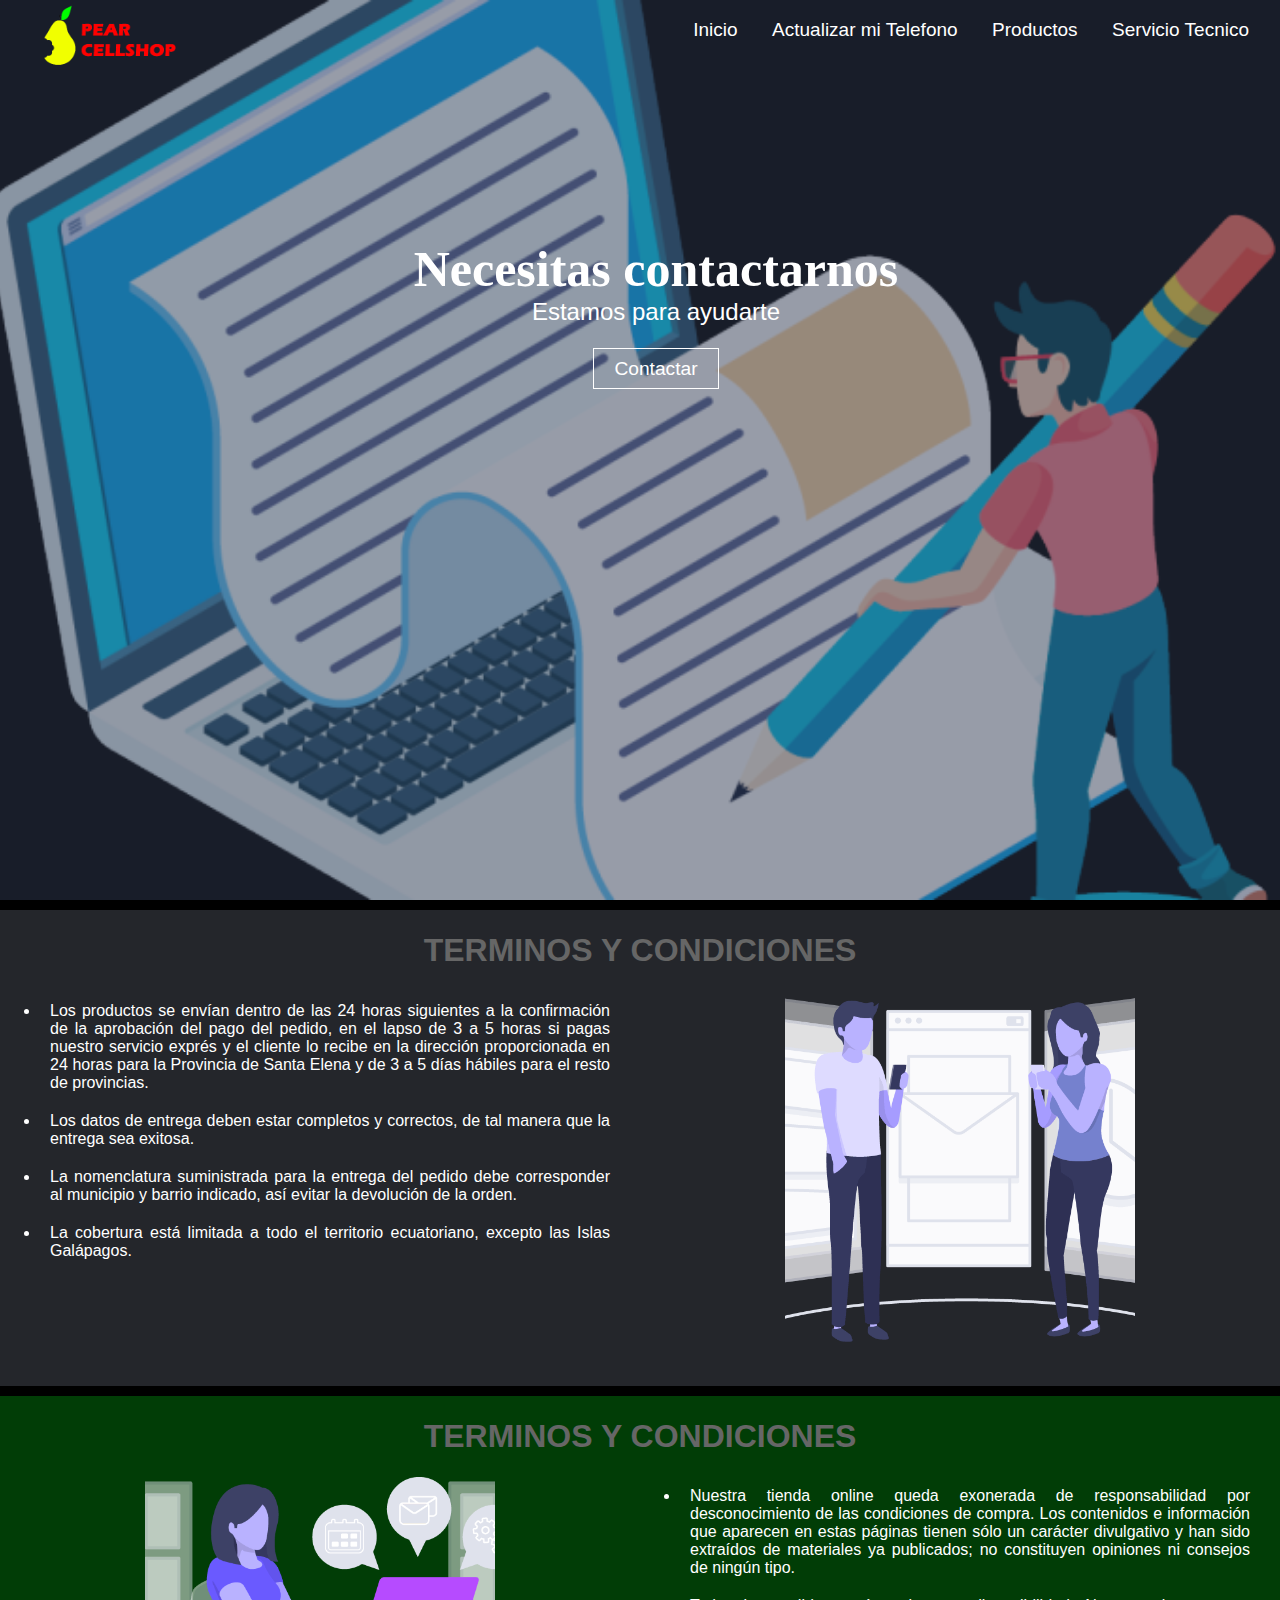
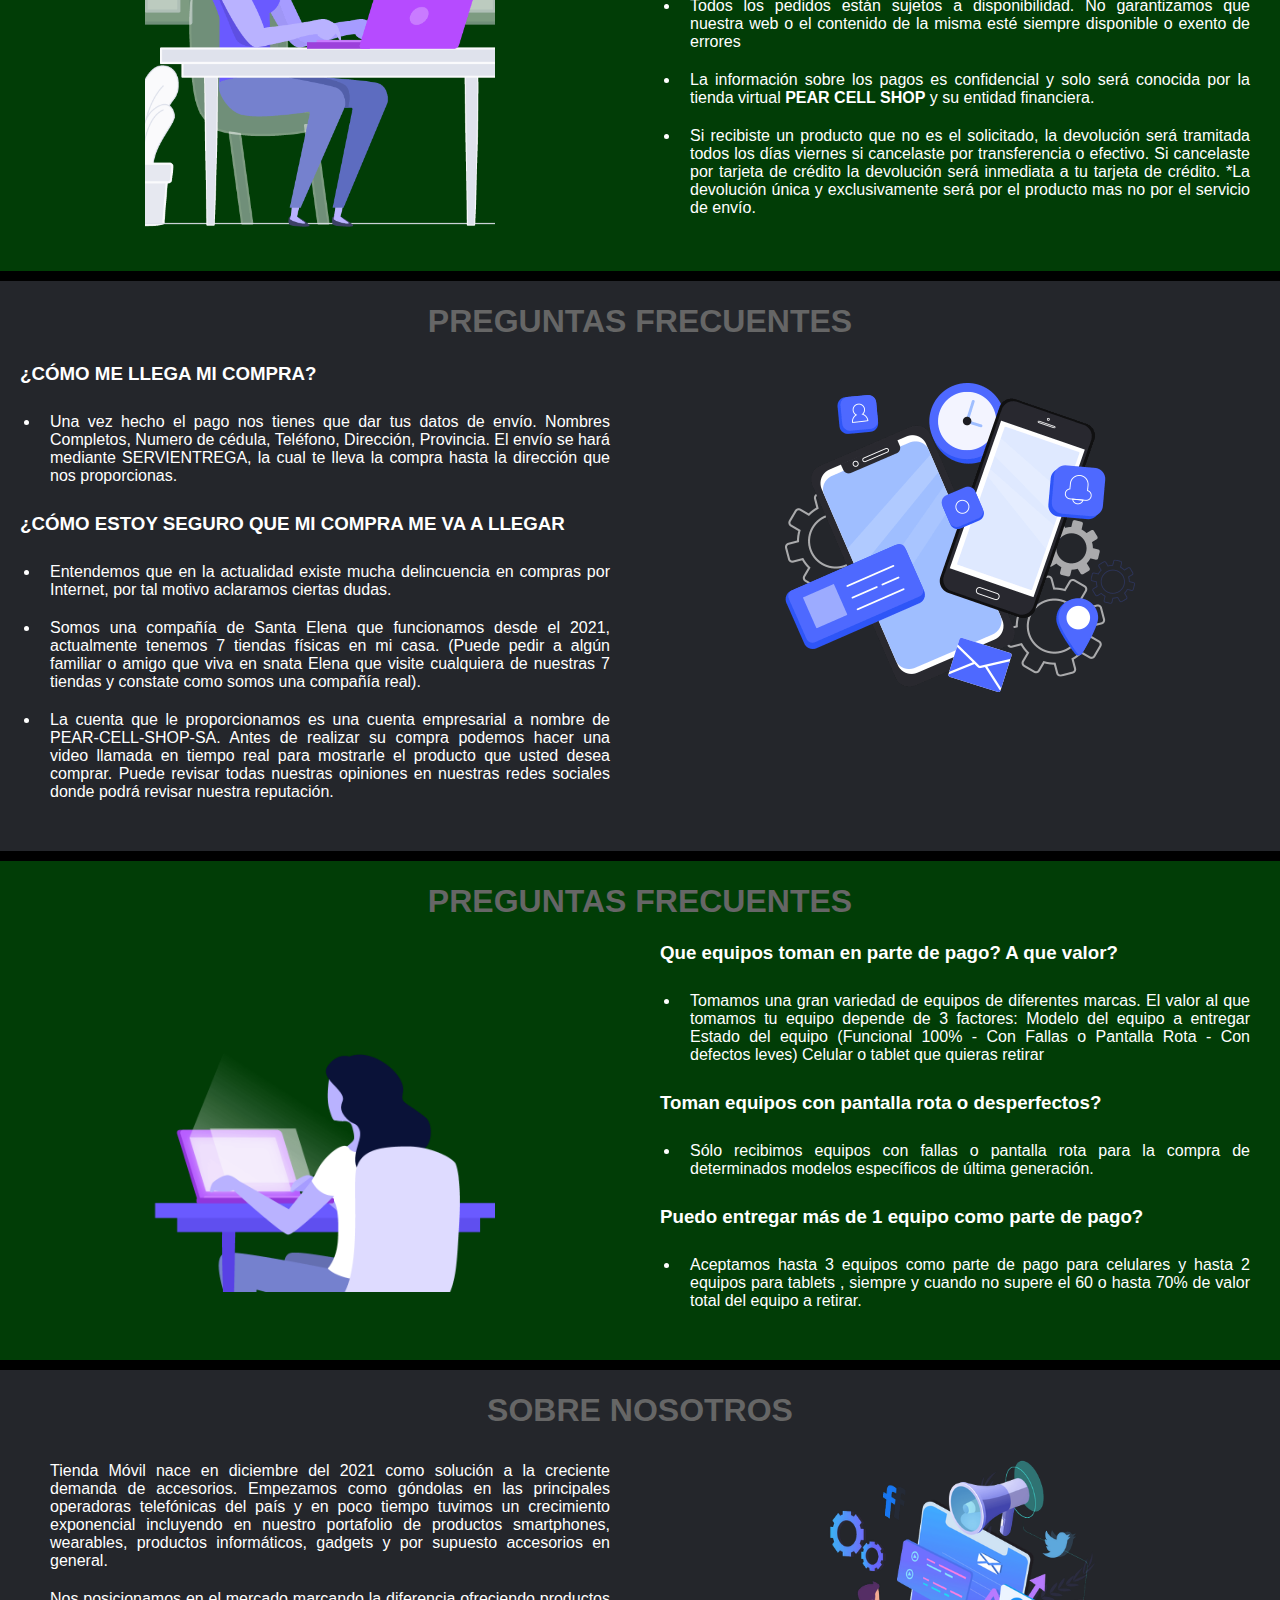
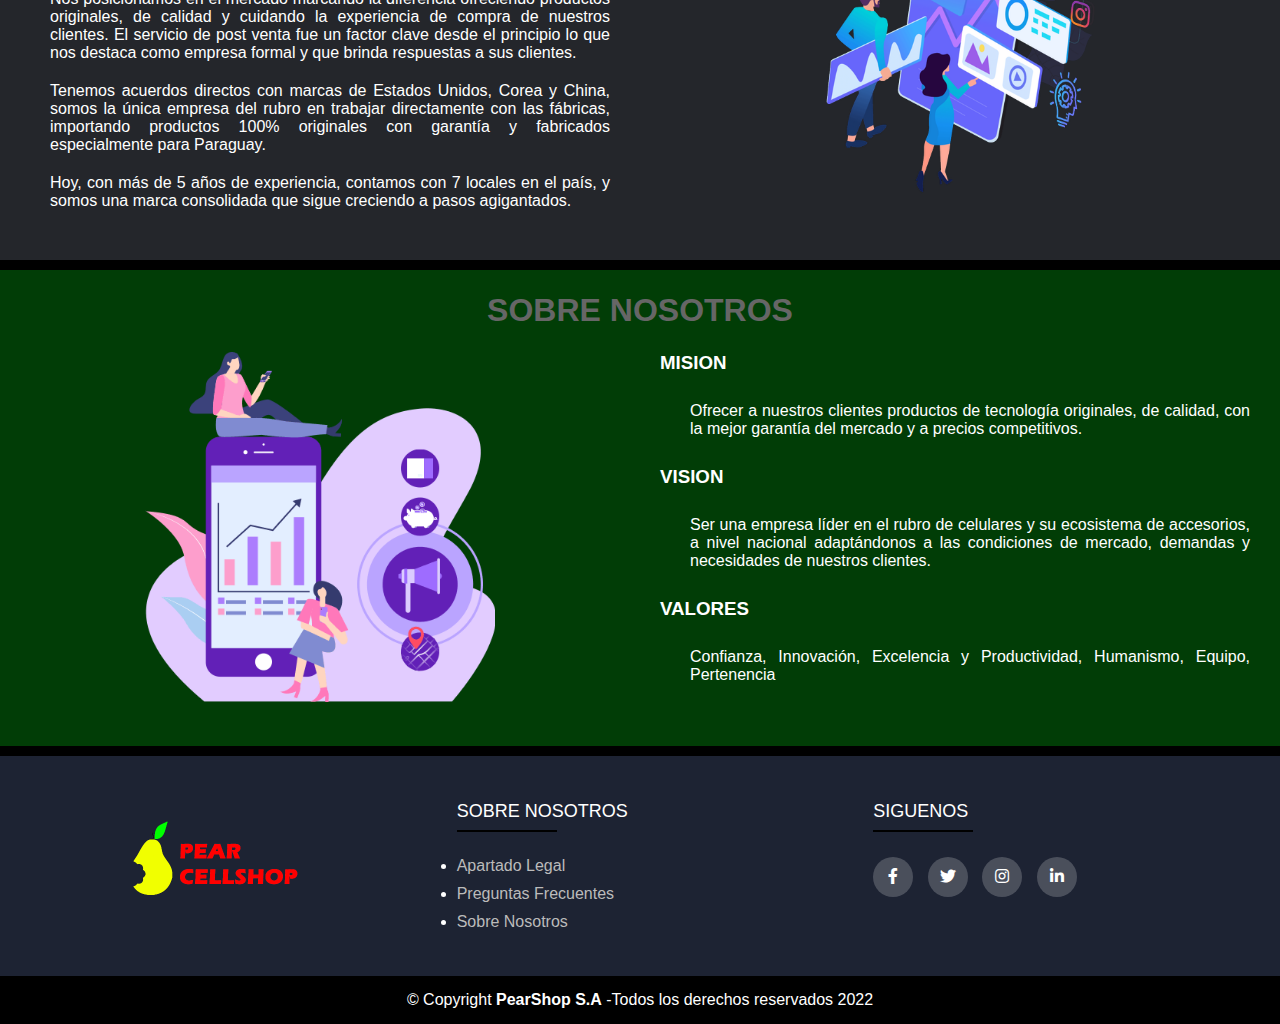
<file: informacion/nosotros.html>
<!DOCTYPE html>
<html lang="en">
  <head>
    <meta charset="UTF-8" />
    <title>PEAR CELLSHOP | NOSOTROS</title>
    <meta http-equiv="X-UA-Compatible" content="IE=edge" />
    <link rel="shortcut icon" href="../img/logos/pear.ico" />
    <meta name="viewport" content="width=device-width, initial-scale=1.0" />
    <link rel="stylesheet" href="../css/style.css" />
    <link
      rel="stylesheet"
      href="https://use.fontawesome.com/releases/v5.5.0/css/all.css"
    />
  </head>
  <body>
    <header class="header-1 content-total">
      <div class="header-video-1">
        <img src="../img/terminos/terminos.png" alt="">
      </div>
      <div class="header-overlay-1"></div>
      <div class="header-content-1">
        <div class="content-2">
          <h1>Necesitas contactarnos</h1>
          <p>Estamos para ayudarte</p>
          <a href="../index.html#buscanos" class="btn10"
            >Contactar</a
          >
        </div>
        <nav class="barra-navegacion">
          <div class="logo">
            <img src="../img/logos/logo-pear.png" alt="Pear Cell Shop Logo" />
          </div>
          <label for="btn" class="icon">
            <span class="fa fa-bars"></span>
          </label>
          <input class="check" type="checkbox" id="btn" />
          <ul class="menu">
            <li><a href="../index.html">Inicio</a></li>
            <li>
              <a href="../quieroactualizar/actualizar.html">Actualizar mi Telefono</a>
            </li>
            <li>
              <label for="btn-1" class="show">Productos</label>
              <a href="#">Productos</a>
              <input class="check" type="checkbox" id="btn-1" />
              <ul class="submenu">
                <li><a href="../productos/samsung.html">Samsung</a></li>
                <li><a href="../productos/apple.html">Apple</a></li>
                <li><a href="../productos/xiaomi.html">Xiaomi</a></li>
                <li><a href="../productos/huawei.html">Huawei</a></li>
                <li><a href="../productos/articulos.html">Articulos</a></li>
              </ul>
            </li>
            <li><a href="../serviciotecnico/servicio-tecnico.html">Servicio Tecnico</a></li>
          </ul>
        </nav>
      </div>
    </header>
    <main>
      <article class="nosotros-1" id="terminos">
        <h2 class="titulo-2">TERMINOS Y CONDICIONES</h2>
        <section class="box-container-ter">
          <div class="box-ter">
              <ul>
                <li>Los productos se envían dentro de las 24 horas siguientes a la confirmación de la aprobación del pago del pedido, en el lapso de 3 a 5 horas si pagas nuestro servicio exprés y el cliente lo recibe en la dirección proporcionada en 24 horas para la Provincia de Santa Elena y de 3 a 5 días hábiles para el resto de provincias.</li>
                <li>Los datos de entrega deben estar completos y correctos, de tal manera que la entrega sea exitosa.</li>
                <li>La nomenclatura suministrada para la entrega del pedido debe corresponder al municipio y barrio indicado, así evitar la devolución de la orden.</li>
                <li>La cobertura está limitada a todo el territorio ecuatoriano, excepto las Islas Galápagos.</li>
            </ul>
          </div>
          <div class="box-ter">
            <div class="image">
              <img src="../img/terminos/terminos2.png" alt="Iphone 12" />
            </div>
          </div>
        </section>
      </article>

      <article class="nosotros-2">
        <h2 class="titulo-2">TERMINOS Y CONDICIONES</h2>
        <section class="box-container-ter">
          <div class="box-ter">
            <div class="image">
              <img src="../img/terminos/terminos3.png" alt="Iphone 12" />
            </div>
          </div>
          <div class="box-ter">
            <ul>
              <li>Nuestra tienda online queda exonerada de responsabilidad por desconocimiento de las condiciones de compra. Los contenidos e información que aparecen en estas páginas tienen sólo un carácter divulgativo y han sido extraídos de materiales ya publicados; no constituyen opiniones ni consejos de ningún tipo.</li>
              <li>Todos los pedidos están sujetos a disponibilidad. No garantizamos que nuestra web o el contenido de la misma esté siempre disponible o exento de errores</li>
              <li>La información sobre los pagos es confidencial y solo será conocida por la tienda virtual <b>PEAR CELL SHOP</b> y su entidad financiera.</li>
                <li>Si recibiste un producto que no es el solicitado, la devolución será tramitada todos los días viernes si cancelaste por transferencia o efectivo. Si cancelaste por tarjeta de crédito la devolución será inmediata a tu tarjeta de crédito. *La devolución única y exclusivamente será por el producto mas no por el servicio de envío.</li>
            </ul>
          </div>
        </section>
      </article>
      <article class="nosotros-1" id="preguntas">
        <h2 class="titulo-2">PREGUNTAS FRECUENTES</h2>
        <section class="box-container-ter">
          <div class="box-ter">
            <ul><h3>¿CÓMO ME LLEGA MI COMPRA?</h3><br>
              <li>
                Una vez hecho el pago nos tienes que dar tus datos de envío. Nombres Completos, Numero de cédula, Teléfono, Dirección, Provincia. El envío se hará mediante SERVIENTREGA, la cual te lleva la compra hasta la dirección que nos proporcionas.
              </li>
              <br><h3>¿CÓMO ESTOY SEGURO QUE MI COMPRA ME VA A LLEGAR</h3><br>
              <li>
                Entendemos que en la actualidad existe mucha delincuencia en compras por Internet, por tal motivo aclaramos ciertas dudas.
              </li>
              <li>
                Somos una compañía de Santa Elena que funcionamos desde el 2021, actualmente tenemos 7 tiendas físicas en mi casa. (Puede pedir a algún familiar o amigo que viva en snata Elena que visite cualquiera de nuestras 7 tiendas y constate como somos una compañía real).
              </li>
              <li>
                La cuenta que le proporcionamos es una cuenta empresarial a nombre de PEAR-CELL-SHOP-SA.
              Antes de realizar su compra podemos hacer una video llamada en tiempo real para mostrarle el producto que usted desea comprar.
              Puede revisar todas nuestras opiniones en nuestras redes sociales donde podrá revisar nuestra reputación.
              </li>      
          </ul>
          </div>
          <div class="box-ter">
            <div class="image">
              <img src="../img/terminos/terminos4.png" alt="Iphone 12" />
            </div>
          </div>
        </section>
      </article>

      <article class="nosotros-2">
        <h2 class="titulo-2">PREGUNTAS FRECUENTES</h2>
        <section class="box-container-ter">
          <div class="box-ter">
            <div class="image">
              <img src="../img/terminos/terminos1.png" alt="Iphone 12" />
            </div>
          </div>
          <div class="box-ter">
            <ul><h3>Que equipos toman en parte de pago? A que valor?</h3><br>
              <li>
                Tomamos una gran variedad de equipos de diferentes marcas.
                El valor al que tomamos tu equipo depende de 3 factores:
                Modelo del equipo a entregar
                Estado del equipo (Funcional 100% - Con Fallas o Pantalla Rota - Con defectos leves)
                Celular o tablet que quieras retirar
              </li>
              <br><h3>Toman equipos con pantalla rota o desperfectos?</h3><br>
              <li>
                Sólo recibimos equipos con fallas o pantalla rota para la compra de determinados modelos específicos de última generación.
              </li>
              <br><h3>Puedo entregar más de 1 equipo como parte de pago?</h3><br>
              <li>
                Aceptamos hasta 3 equipos  como parte de pago para celulares y hasta 2 equipos para tablets , siempre y cuando no supere el 60 o hasta 70% de valor total del equipo a retirar.
              </li>
          </ul>
          </div>
        </section>
      </article>

      <article class="nosotros-1" id="nosotros">
        <h2 class="titulo-2">SOBRE NOSOTROS</h2>
        <section class="box-container-ter">
          <div class="box-ter">
              <p>
                Tienda Móvil nace en diciembre del 2021 como solución a la creciente demanda de accesorios. Empezamos como góndolas en las principales operadoras telefónicas del país y en poco tiempo tuvimos un crecimiento exponencial incluyendo en nuestro portafolio de productos smartphones, wearables, productos informáticos, gadgets y por supuesto accesorios en general. 
              </p>
              <p>
                Nos posicionamos en el mercado marcando la diferencia ofreciendo productos originales, de calidad y cuidando la experiencia de compra de nuestros clientes. El servicio de post venta fue un factor clave desde el principio lo que nos destaca como empresa formal y que brinda respuestas a sus clientes. 
              </p>
              <p>
                Tenemos acuerdos directos con marcas de Estados Unidos, Corea y China, somos la única empresa del rubro en trabajar directamente con las fábricas, importando productos 100% originales con garantía y fabricados especialmente para Paraguay.
              </p>
              <p>
                Hoy, con más de 5 años de experiencia, contamos con 7 locales en el país, y somos una marca consolidada que sigue creciendo a pasos agigantados.
              </p>
          </div>
          <div class="box-ter">
            <div class="image">
              <img src="../img/terminos/terminos5.png" alt="Iphone 12" />
            </div>
          </div>
        </section>
      </article>
              
      <article class="nosotros-2">
        <h2 class="titulo-2">SOBRE NOSOTROS</h2>
        <section class="box-container-ter">
          <div class="box-ter">
            <div class="image">
              <img src="../img/terminos/terminos6.png" alt="Iphone 12" />
            </div>
          </div>
          <div class="box-ter"><h3>MISION</h3><br>
              <p>
                Ofrecer a nuestros clientes productos de tecnología originales, de calidad, con la mejor garantía del mercado y a precios competitivos.
              </p>
              <br><h3>VISION</h3><br>
              <p>
                Ser una empresa líder en el rubro de celulares y su ecosistema de accesorios, a nivel nacional adaptándonos a las condiciones de mercado, demandas y necesidades de nuestros clientes.
              </p>
              <br><h3>VALORES</h3><br>
              <p>Confianza, Innovación, Excelencia y Productividad, Humanismo, Equipo, Pertenencia</p>
          </div>
        </section>
      </article>
    </main>
    <footer class="footer">
      <div class="contenedor-footer">
          <div class="contenedor-interno">
              <figure>
                  <a href="#">
                      <img src="../img/logos/logo-pear.png" alt="Logo de Pear Cell Shop">
                  </a>
              </figure>
          </div>
          <div class="contenedor-interno">
              <h4>SOBRE NOSOTROS</h4>
              <ul>
                  <li><a href="../informacion/nosotros.html#terminos">Apartado Legal</a></li>
                    <li><a href="../informacion/nosotros.html#preguntas">Preguntas Frecuentes</a></li>
                    <li><a href="../informacion/nosotros.html#nosotros">Sobre Nosotros</a></li>
              </ul>
          </div>
          <div class="contenedor-interno">
              <h4>SIGUENOS</h4>
              <div class="links-redes">
                <a href="https://www.facebook.com/" target="blank"><i class="fab fa-facebook-f"></i></a>
                <a href="https://twitter.com/" target="blank"><i class="fab fa-twitter"></i></a>
                <a href="https://www.instagram.com/" target="blank"><i class="fab fa-instagram"></i></a>
                <a href="https://www.linkedin.com/" target="blank"><i class="fab fa-linkedin-in"></i></a>
              </div>
          </div>
      </div>
      <div class="derechos">
        © Copyright <b>PearShop S.A</b> -Todos los derechos reservados 2022
      </div>
  </footer>
  </body>
</html>
</file>
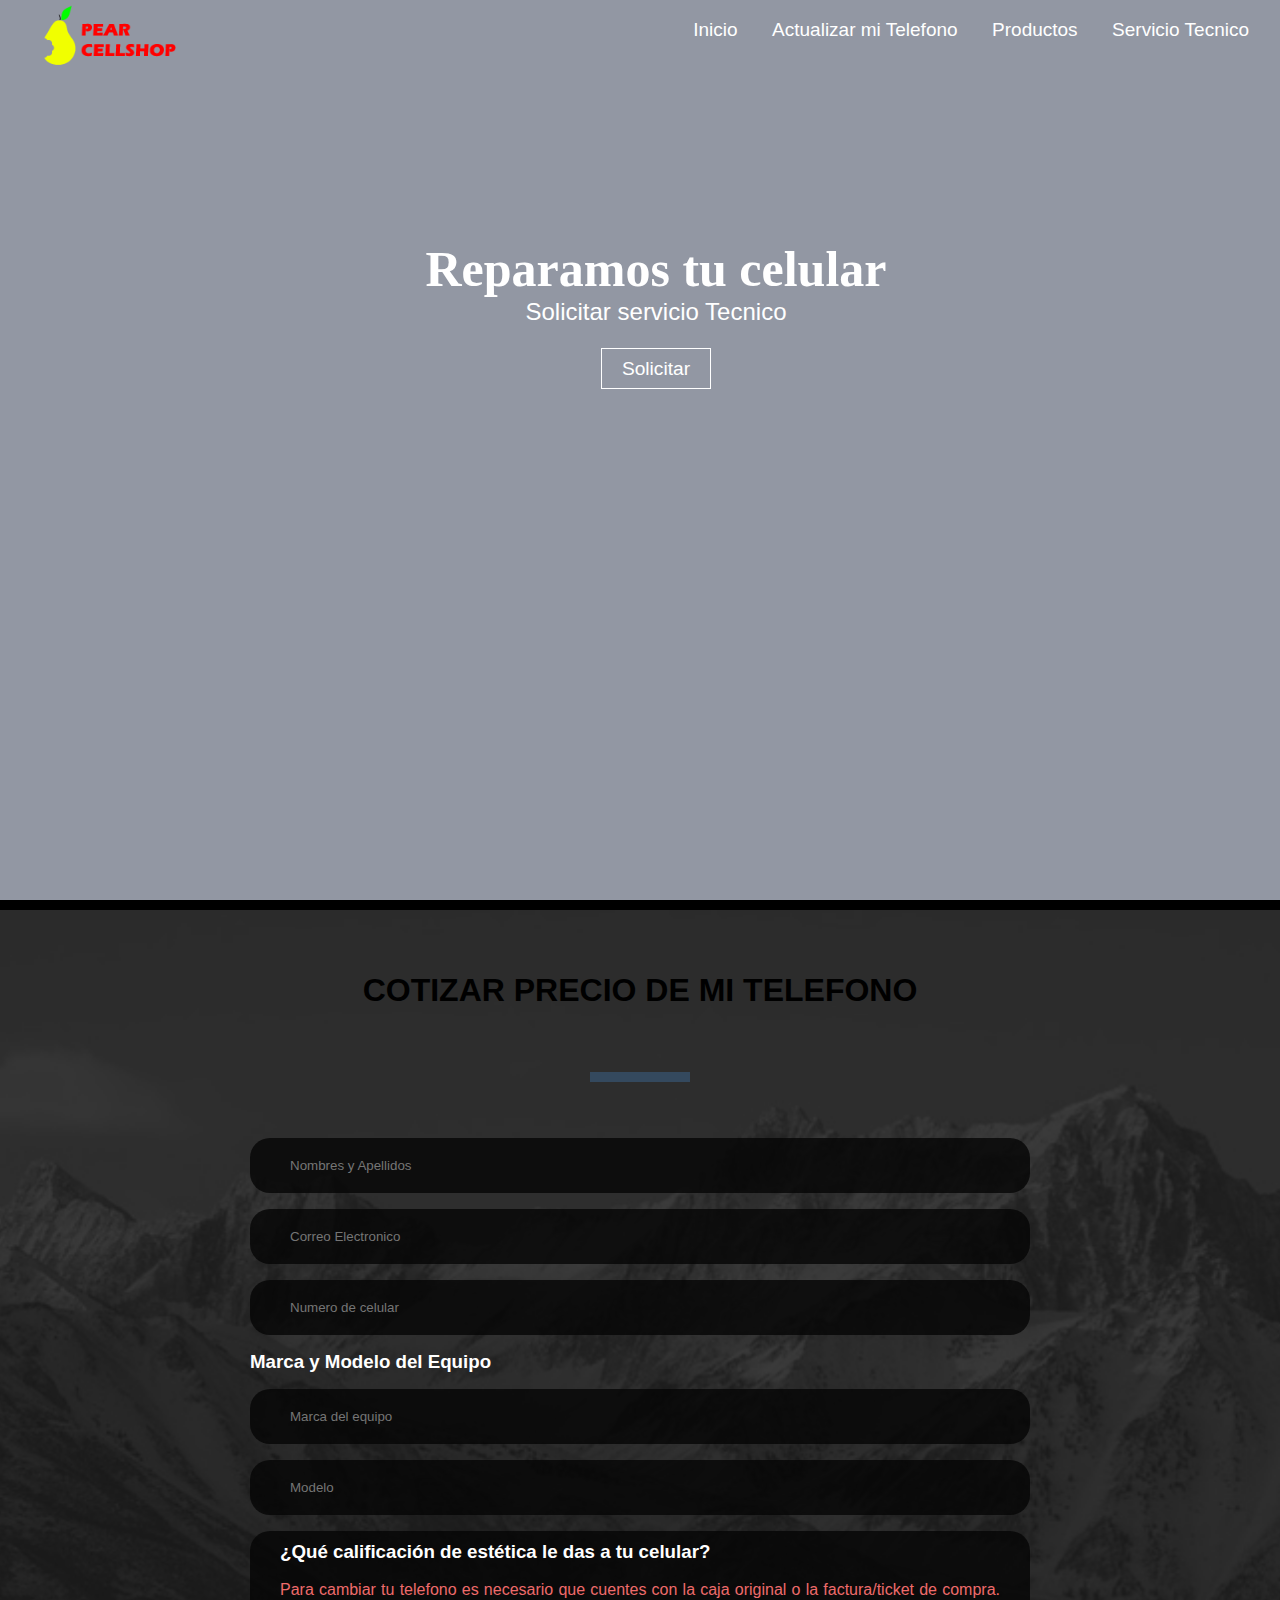
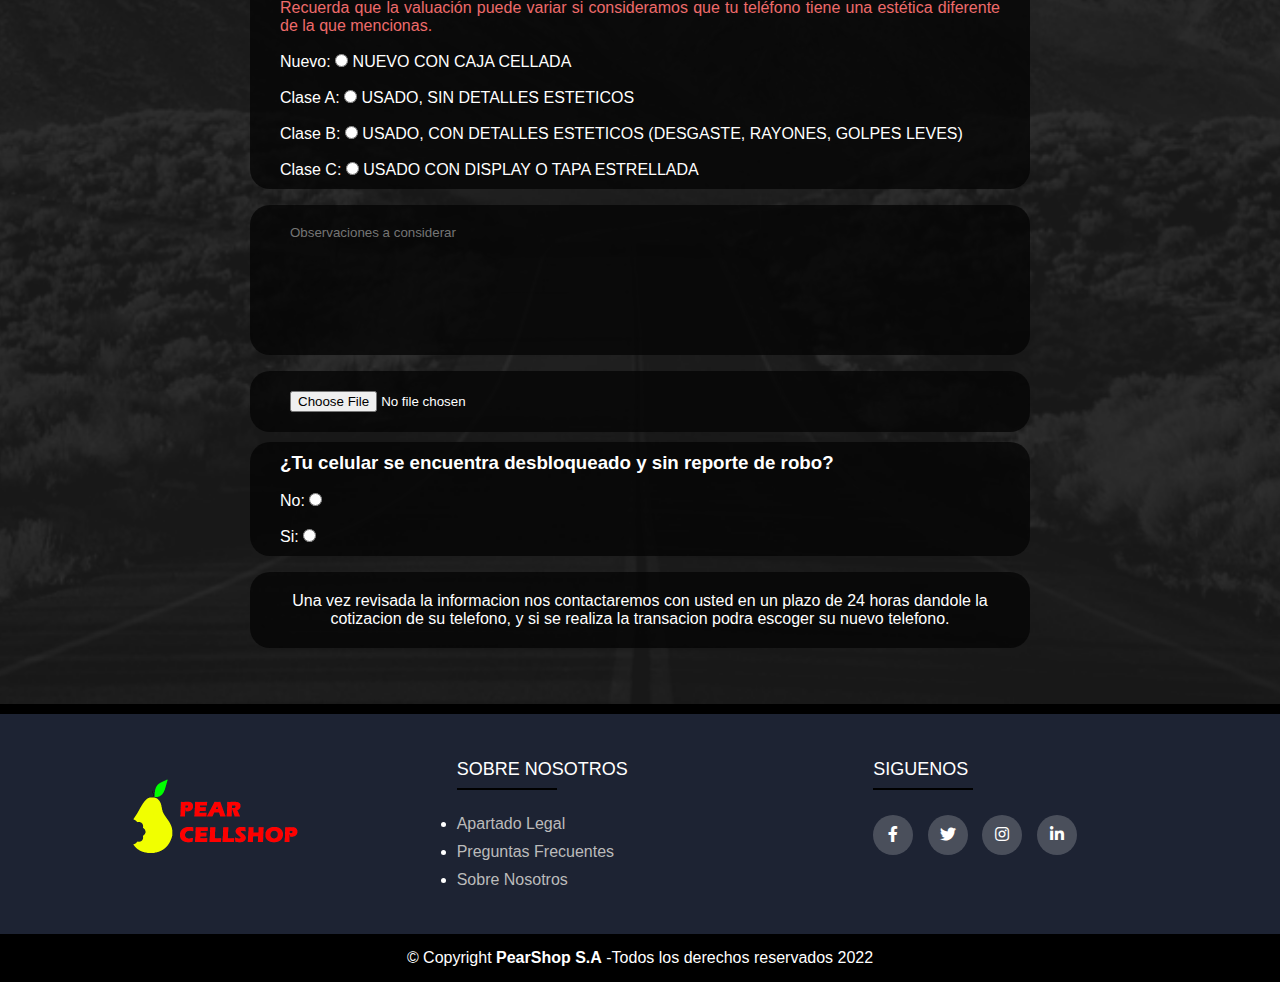
<file: quieroactualizar/actualizar.html>
<!DOCTYPE html>
<html lang="en">
  <head>
    <meta charset="UTF-8" />
    <title>PEAR CELLSHOP | ACTUALIZAR</title>
    <meta http-equiv="X-UA-Compatible" content="IE=edge" />
    <link rel="shortcut icon" href="../img/logos/pear.ico" />
    <meta name="viewport" content="width=device-width, initial-scale=1.0" />
    <link rel="stylesheet" href="../css/style.css" />
    <link
      rel="stylesheet"
      href="https://use.fontawesome.com/releases/v5.5.0/css/all.css"
    />
  </head>
  <body>
    <header class="header-1 content-total">
      <div class="header-video-1">
        <section class="banner-quiero-actualizar"></section>
      </div>
      <div class="header-overlay-1"></div>
      <div class="header-content-1">
        <div class="content-2">
          <h1>Reparamos tu celular</h1>
          <p>Solicitar servicio Tecnico</p>
          <a href="../serviciotecnico/servicio-tecnico.html" class="btn10"
            >Solicitar</a
          >
        </div>
        <nav class="barra-navegacion">
          <div class="logo">
            <img src="../img/logos/logo-pear.png" alt="Pear Cell Shop Logo" />
          </div>
          <label for="btn" class="icon">
            <span class="fa fa-bars"></span>
          </label>
          <input class="check" type="checkbox" id="btn" />
          <ul class="menu">
            <li><a href="../index.html">Inicio</a></li>
            <li>
              <a href="../quieroactualizar/actualizar.html">Actualizar mi Telefono</a>
            </li>
            <li>
              <label for="btn-1" class="show">Productos</label>
              <a href="#">Productos</a>
              <input class="check" type="checkbox" id="btn-1" />
              <ul class="submenu">
                <li><a href="../productos/samsung.html">Samsung</a></li>
                <li><a href="../productos/apple.html">Apple</a></li>
                <li><a href="../productos/xiaomi.html">Xiaomi</a></li>
                <li><a href="../productos/huawei.html">Huawei</a></li>
                <li><a href="../productos/articulos.html">Articulos</a></li>
              </ul>
            </li>
            <li><a href="../serviciotecnico/servicio-tecnico.html">Servicio Tecnico</a></li>
          </ul>
        </nav>
      </div>
    </header>
    <main>
      <article class="cotizacion-section" id="cotizar-precio">
        <h2 class="titulo-3">COTIZAR PRECIO DE MI TELEFONO</h2>
        <div class="border"></div>
        <form
          class="contact-form"
          id="actualizar-telefono"
          action="../quieroactualizar/actualizar.html"
        >
          <label>
            <input
              type="text"
              class="contact-form-text"
              placeholder="Nombres y Apellidos"
            />
          </label>
          <label>
            <input
              type="email"
              class="contact-form-text"
              placeholder="Correo Electronico"
            />
          </label>
          <label>
            <input
              type="text"
              class="contact-form-text"
              placeholder="Numero de celular"
            />
          </label>
          <h3>Marca y Modelo del Equipo</h3>
          <label>
            <input
              type="text"
              class="contact-form-text"
              placeholder="Marca del equipo"
            />
          </label>
          <label>
            <input type="text" class="contact-form-text" placeholder="Modelo" />
          </label>
          <fieldset class="fieldset-modelo">
            <h3>¿Qué calificación de estética le das a tu celular?</h3>
            <br>
            <p>
              Para cambiar tu telefono es necesario que cuentes con la caja
              original o la factura/ticket de compra. Recuerda que la valuación
              puede variar si consideramos que tu teléfono tiene una estética
              diferente de la que mencionas.
            </p>
            <br>
            <label>
              Nuevo:
              <input
                class="radio-theme"
                type="radio"
                name="radio-calificacion"
              />
              NUEVO CON CAJA CELLADA
            </label>
            <br><br>
            <label>
              Clase A:
              <input
                class="radio-theme"
                type="radio"
                name="radio-calificacion"
              />
              USADO, SIN DETALLES ESTETICOS
            </label>
            <br><br>
            <label>
              Clase B:
              <input
                class="radio-theme"
                type="radio"
                name="radio-calificacion"
              />
              USADO, CON DETALLES ESTETICOS (DESGASTE, RAYONES, GOLPES LEVES)
            </label>
            <br><br>
            <label>
              Clase C:
              <input
                class="radio-theme"
                type="radio"
                name="radio-calificacion"
              />
              USADO CON DISPLAY O TAPA ESTRELLADA
            </label>
          </fieldset>
          <label>
            <textarea
              class="contact-form-text"
              placeholder="Observaciones a considerar"
            ></textarea>
          </label>
          <label>
            <input type="file" class="contact-form-image" />
          </label>
          <fieldset class="fieldset-modelo">
            <h3>
              ¿Tu celular se encuentra desbloqueado y sin reporte de robo?
            </h3>
            <br>
            <label class="no">
              No:
              <input
                class="radio-theme"
                type="radio"
                id="radio-reportado"
                value="radio-reportado"
                name="radio-estado"
              />
              <div class="mensaje">
                <p>
                  <br>Por temas de índole legal, solo tomamos equipos
                  desbloqueados. Seguimos a tus ordenes, para cualquier otra
                  oferta que nos tengas o servicio en el cual te podemos ayudar.
                  <br>Saludos
                </p>
                <br>
                <a href="../index.html" class="contact-form-btn">Volver al Inicio</a>
              </div>
            </label>
            <br><br>
            <label class="si">
              Si:
              <input
                type="radio"
                class="radio-liberado"
                id="radio-liberado"
                value="radio-liberado"
                name="radio-estado"
              />
              <div class="no-mensaje">
                <br>
                <input type="submit" class="contact-form-btn" value="Enviar" />
              </div>
            </label>
          </fieldset>
          <p class="contact-form-text">Una vez revisada la informacion nos contactaremos con usted en un plazo de 24 horas dandole la cotizacion de su telefono, y si se realiza la transacion podra escoger su nuevo telefono.</p>
        </form>
        
      </article>
    </main>
    <footer class="footer">
      <div class="contenedor-footer">
          <div class="contenedor-interno">
              <figure>
                  <a href="#">
                      <img src="../img/logos/logo-pear.png" alt="Logo de Pear Cell Shop">
                  </a>
              </figure>
          </div>
          <div class="contenedor-interno">
              <h4>SOBRE NOSOTROS</h4>
              <ul>
                  <li><a href="../informacion/nosotros.html#terminos">Apartado Legal</a></li>
                    <li><a href="../informacion/nosotros.html#preguntas">Preguntas Frecuentes</a></li>
                    <li><a href="../informacion/nosotros.html#nosotros">Sobre Nosotros</a></li>
              </ul>
          </div>
          <div class="contenedor-interno">
              <h4>SIGUENOS</h4>
              <div class="links-redes">
                <a href="https://www.facebook.com/" target="blank"><i class="fab fa-facebook-f"></i></a>
                <a href="https://twitter.com/" target="blank"><i class="fab fa-twitter"></i></a>
                <a href="https://www.instagram.com/" target="blank"><i class="fab fa-instagram"></i></a>
                <a href="https://www.linkedin.com/" target="blank"><i class="fab fa-linkedin-in"></i></a>
              </div>
          </div>
      </div>
      <div class="derechos">
        © Copyright <b>PearShop S.A</b> -Todos los derechos reservados 2022
      </div>
  </footer>
  </body>
</html>
</file>
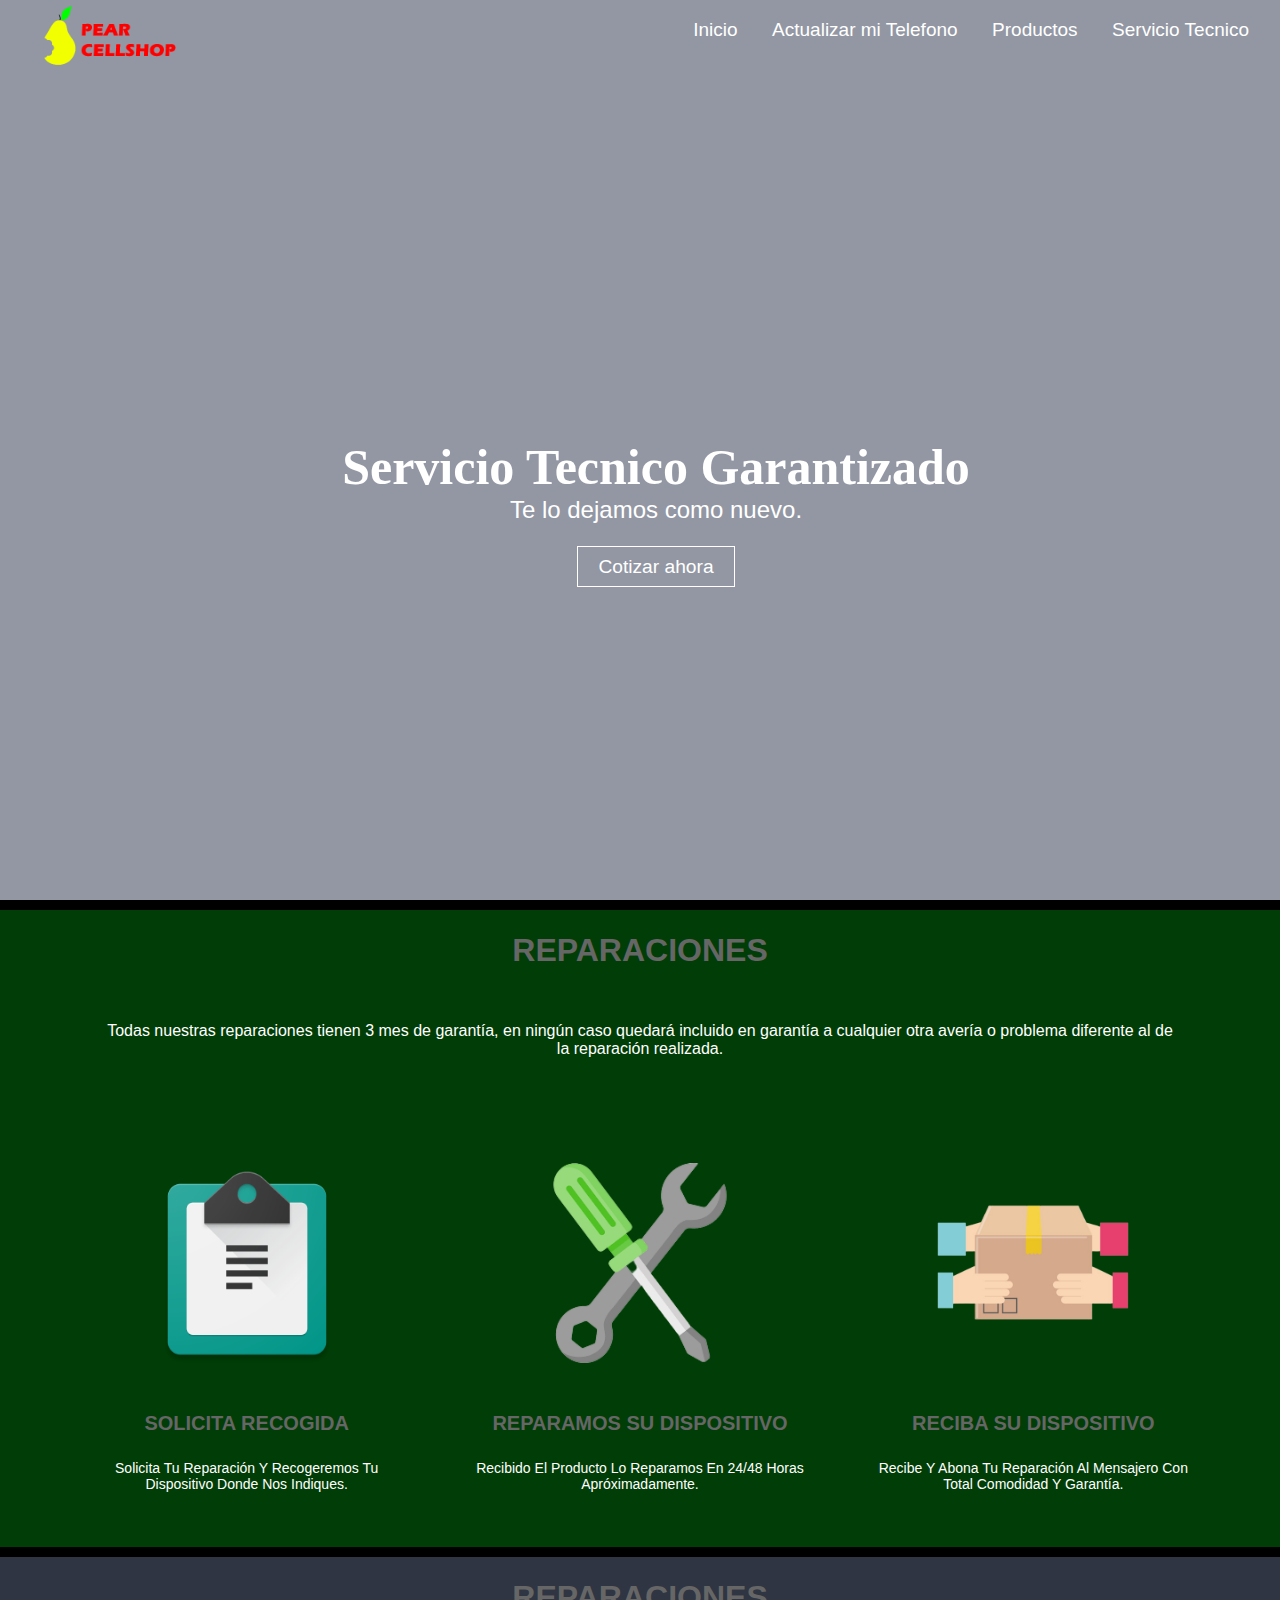
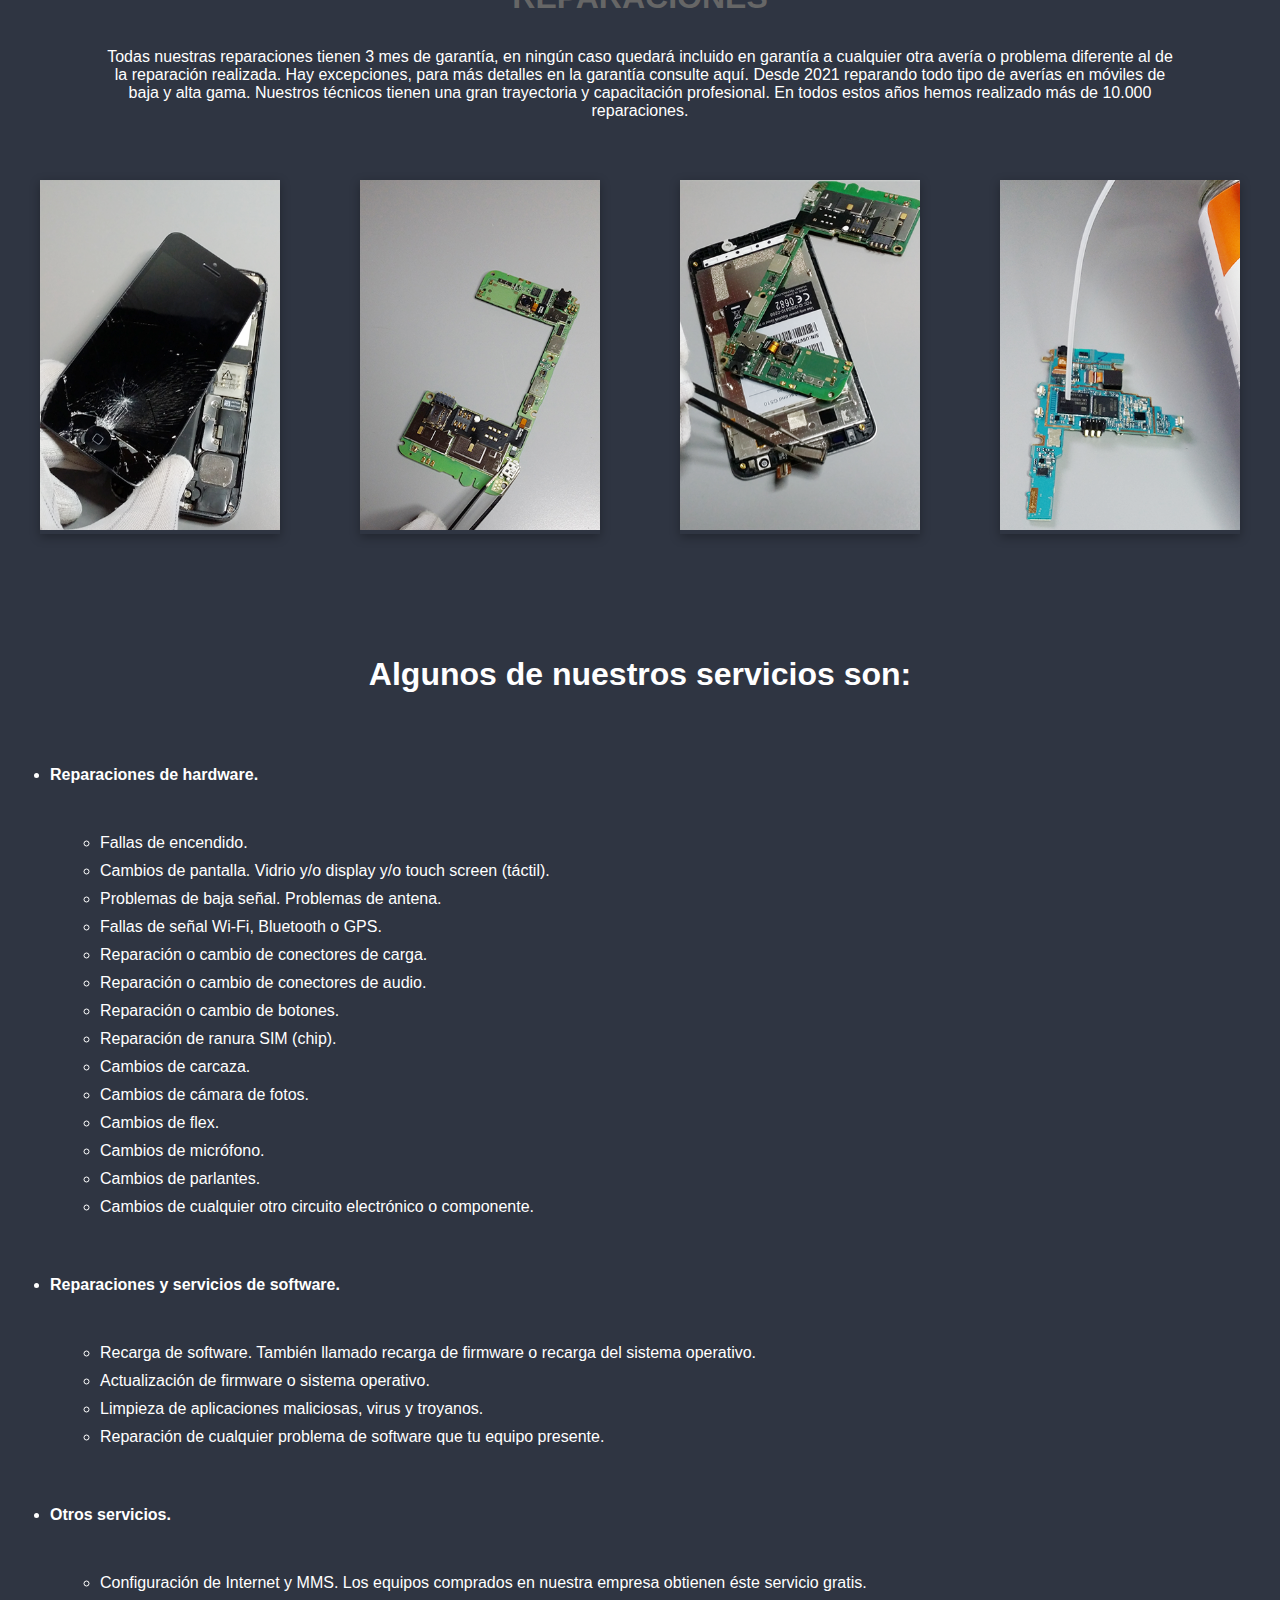
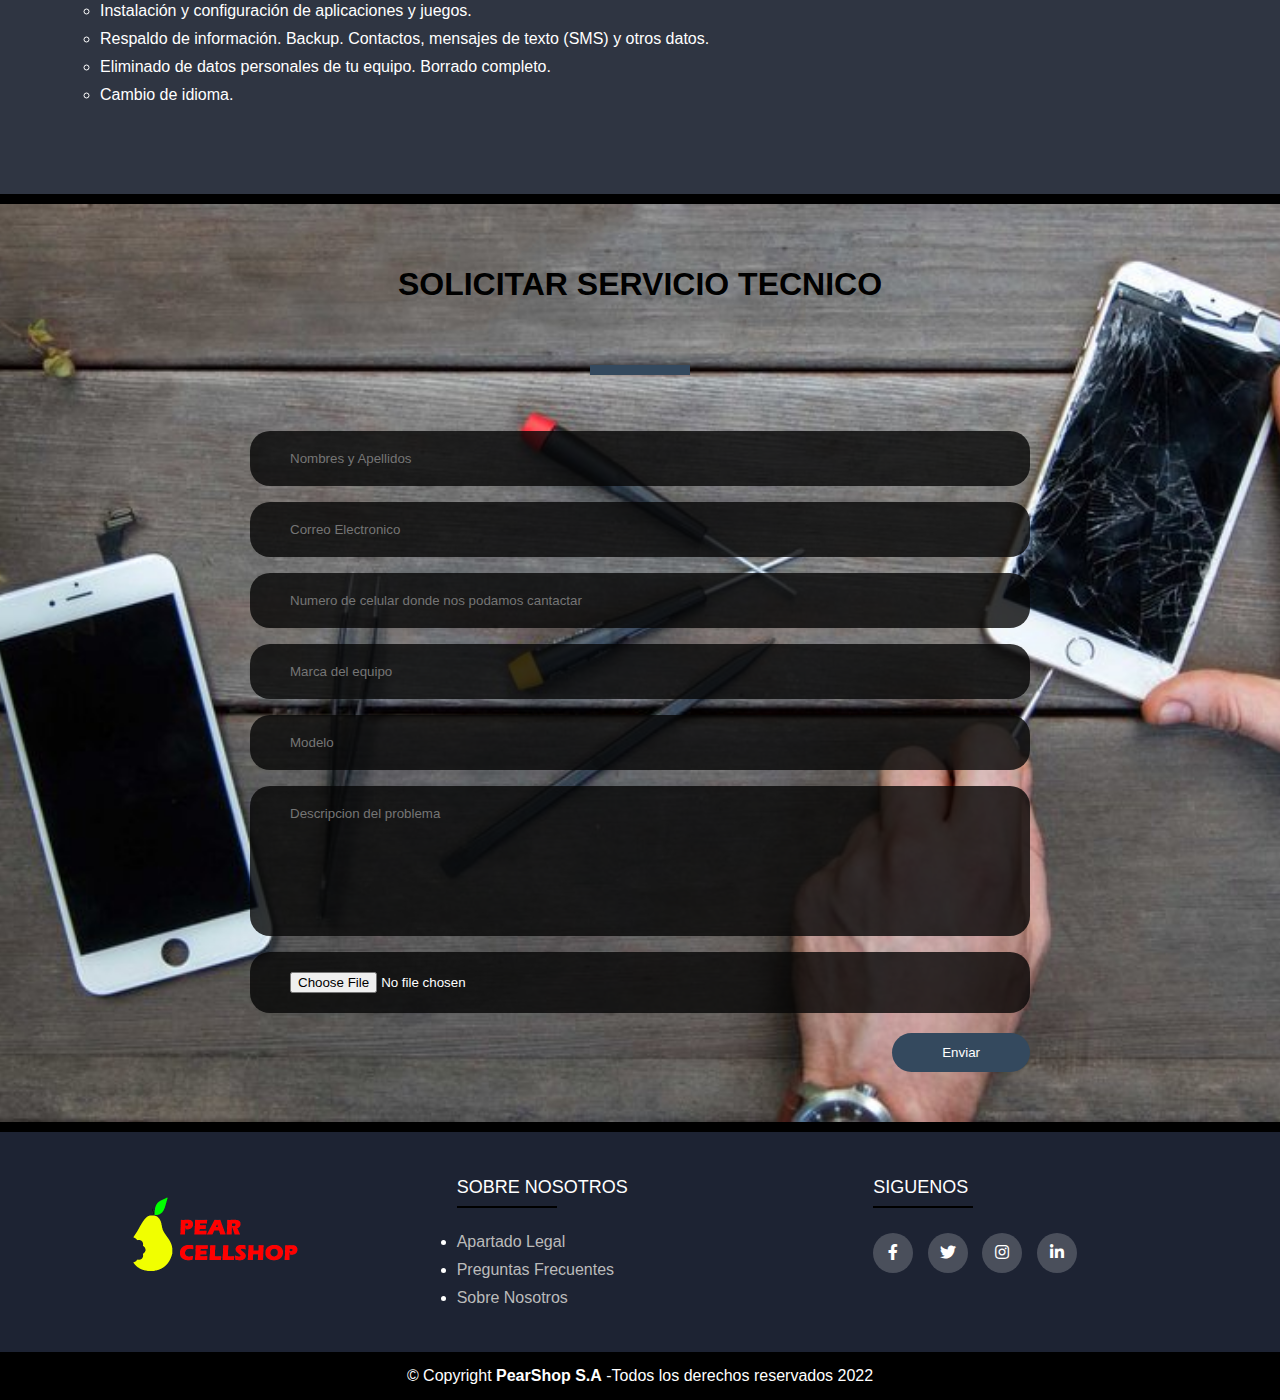
<file: serviciotecnico/servicio-tecnico.html>
<!DOCTYPE html>
<html lang="en">
  <head>
    <meta charset="UTF-8" />
    <title>PEAR CELLSHOP | SERVICIOS TECNICOS</title>
    <meta http-equiv="X-UA-Compatible" content="IE=edge" />
    <link rel="shortcut icon" href="../img/logos/pear.ico" />
    <meta name="viewport" content="width=device-width, initial-scale=1.0" />
    <link rel="stylesheet" href="../css/style.css" />
    <link
      rel="stylesheet"
      href="https://use.fontawesome.com/releases/v5.5.0/css/all.css"
    />
  </head>
  <body>
    <header class="header-1 content-total">
      <div class="header-video-1">
        <section class="banner-servicio-tecnico"></section>
      </div>
      <div class="header-overlay-1"></div>
      <div class="header-content-1">
        <div class="content-2">
          <br><br><br><br><br><br><br><br><br><br><br>
          <h1>Servicio Tecnico Garantizado</h1>
          <p>Te lo dejamos como nuevo.</p>
          <a href="servicio-tecnico.html#cotizar-servicio" class="btn10"
            >Cotizar ahora</a
          >
        </div>
        <nav class="barra-navegacion">
          <div class="logo">
            <img src="../img/logos/logo-pear.png" alt="Pear Cell Shop Logo" />
          </div>
          <label for="btn" class="icon">
            <span class="fa fa-bars"></span>
          </label>
          <input class="check" type="checkbox" id="btn" />
          <ul class="menu">
            <li><a href="../index.html">Inicio</a></li>
            <li>
              <a href="../quieroactualizar/actualizar.html">Actualizar mi Telefono</a>
            </li>
            <li>
              <label for="btn-1" class="show">Productos</label>
              <a href="#">Productos</a>
              <input class="check" type="checkbox" id="btn-1" />
              <ul class="submenu">
                <li><a href="../productos/samsung.html">Samsung</a></li>
                <li><a href="../productos/apple.html">Apple</a></li>
                <li><a href="../productos/xiaomi.html">Xiaomi</a></li>
                <li><a href="../productos/huawei.html">Huawei</a></li>
                <li><a href="../productos/articulos.html">Articulos</a></li>
              </ul>
            </li>
            <li><a href="../serviciotecnico/servicio-tecnico.html">Servicio Tecnico</a></li>
          </ul>
        </nav>
      </div>
    </header>

    <main>
      

      <article class="reparacion">
        <h2 class="titulo-2">REPARACIONES</h2>
        <p>Todas nuestras reparaciones tienen 3 mes de garantía, en ningún caso quedará incluido en garantía a cualquier otra avería o problema diferente al de la reparación realizada.</p>
        <section class="box-container">

          <div class="box-paso">
            <div class="image-paso">
              <img src="../img/servicio-tecnico/recoger.png" alt="" />
            </div>
            <div class="info-paso">
              <h3 class="title-paso">SOLICITA RECOGIDA</h3>
              <div class="subInfo-paso">
                <p>Solicita Tu Reparación Y Recogeremos Tu Dispositivo Donde Nos Indiques.</p>
              </div>
            </div>
            <div class="overlay-paso">
            </div>
          </div>

          <div class="box-paso">
            <div class="image-paso">
              <img src="../img/servicio-tecnico/reparacion.png" alt="" />
            </div>
            <div class="info-paso">
              <h3 class="title-paso">REPARAMOS SU DISPOSITIVO</h3>
              <div class="subInfo-paso">
                <p>Recibido El Producto Lo Reparamos En 24/48 Horas Apróximadamente.</p>
              </div>
            </div>
            <div class="overlay-paso">
            </div>
          </div>

          <div class="box-paso">
            <div class="image-paso">
              <img src="../img/servicio-tecnico/recibir.png" alt="" />
            </div>
            <div class="info-paso">
              <h3 class="title-paso">RECIBA SU DISPOSITIVO</h3>
              <div class="subInfo-paso">
                <p>Recibe Y Abona Tu Reparación Al Mensajero Con Total Comodidad Y Garantía.</p>
              </div>
            </div>
            <div class="overlay-paso"></div>
          </div>
        </section>
      </article>

      <article class="servicios">
        <h2 class="titulo-2">REPARACIONES</h2>
        <p>Todas nuestras reparaciones tienen 3 mes de garantía, en ningún caso quedará incluido en garantía a cualquier otra avería o problema diferente al de la reparación realizada. Hay excepciones, para más detalles en la garantía consulte aquí. Desde 2021 reparando todo tipo de averías en móviles de baja y alta gama. Nuestros técnicos tienen una gran trayectoria y capacitación profesional. En todos estos años hemos realizado más de 10.000 reparaciones.</p>
        <section class="box-container">
          <div class="box-servicios">
            <div class="image-service">
              <img src="../img/servicio-tecnico/pantallarota.png" alt="" />
            </div>
            <div class="overlay-servicios">
              <h3>PANTALLA</h3>
              <p>¿Pantalla rota o problemas con la imagen? Nosotros te la cambiamos al mejor precio.</p>
            </div>
          </div>

          <div class="box-servicios">
            <div class="image-service">
              <img src="../img/servicio-tecnico/conector.jpg" alt="" />
            </div>
            <div class="overlay-servicios">
              <h3>CONECTOR</h3>
              <p>¿Problemas de carga? ¿Se ha roto el conector? Con nosotros no es ningún problema.</p>
            </div>
          </div>

          <div class="box-servicios">
            <div class="image-service">
              <img src="../img/servicio-tecnico/SONIDO.jpg" alt="" />
            </div>
            <div class="overlay-servicios">
              <h3>SONIDO</h3>
              <p>¿No escuchas o no te escuchan? Confía en nosotros para recuperar tu sonido.</p>
            </div>
          </div>
          
          <div class="box-servicios">
            <div class="image-service">
              <img src="../img/servicio-tecnico/humedad.png" alt="" />
            </div>
            <div class="overlay-servicios">
              <h3>HUMEDAD</h3>
              <p>¿Algún accidente con liquidos? Cuenta con nosotros para entregarte el producto como nuevo.</p>
            </div>
          </div>
        </section>
        <section class="otros-servicios">
          <p align="center" class="titulo-4" ><strong>Algunos de nuestros servicios son:</strong></p>
          <ul class="list-externa-servicios">
            <li><strong>Reparaciones de hardware.</strong>
              <ul class="list-interna-servicios">
                <li>Fallas de encendido.</li>
                <li>Cambios de pantalla. Vidrio y/o display y/o touch screen (táctil).</li>
                <li>Problemas de baja señal. Problemas de antena.</li>
                <li>Fallas de señal Wi-Fi, Bluetooth o GPS.</li>
                <li>Reparación o cambio de conectores de carga.</li>
                <li>Reparación o cambio de conectores de audio.</li>
                <li>Reparación o cambio de botones.</li>
                <li>Reparación de ranura SIM (chip).</li>
                <li>Cambios de carcaza.</li>
                <li>Cambios de cámara de fotos.</li>
                <li>Cambios de flex.</li>
                <li>Cambios de micrófono.</li>
                <li>Cambios de parlantes.</li>
                <li>Cambios de cualquier otro circuito electrónico o componente.</li>
              </ul>
            </li>
          </ul>
          <ul class="list-externa-servicios">
            <li><strong>Reparaciones y servicios de software.</strong>
            <ul class="list-interna-servicios">
              <li>Recarga de software. También llamado recarga de firmware o recarga del sistema operativo.</li>
              <li>Actualización de firmware o sistema operativo.</li>
              <li>Limpieza de aplicaciones maliciosas, virus y troyanos.</li>
              <li>Reparación de cualquier problema de software que tu equipo presente.</li>
            </ul>
            </li>
          </ul>
          <ul class="list-externa-servicios">
            <li><strong>Otros servicios.</strong>
            <ul class="list-interna-servicios">
              <li>Configuración de Internet y MMS. Los equipos comprados en nuestra empresa obtienen éste servicio gratis.</li>
              <li>Instalación y configuración de aplicaciones y juegos.</li>
              <li>Respaldo de información. Backup. Contactos, mensajes de texto (SMS) y otros datos.</li>
              <li>Eliminado de datos personales de tu equipo. Borrado completo.</li>
              <li>Cambio de idioma.</li>
            </ul>
          </li>
          </ul>
        </section>
      </article>

      <article class="contact-section" id="cotizar-servicio">

        <h2 class="titulo-3">SOLICITAR SERVICIO TECNICO</h2>
        <div class="border"></div>
        <form class="contact-form" id="fomulario-servicio-tecnico" action="../serviciotecnico/servicio-tecnico.html">
          <label>
            <input type="text" class="contact-form-text" placeholder="Nombres y Apellidos">
          </label>
          <label>
             <input type="email" class="contact-form-text" placeholder="Correo Electronico">
          </label>
          <label>
            <input type="text" class="contact-form-text" placeholder="Numero de celular donde nos podamos cantactar">
          </label>
          <label>
            <input type="text" class="contact-form-text" placeholder="Marca del equipo">
          </label>
          <label>
            <input type="text" class="contact-form-text" placeholder="Modelo">
          </label>
          
          <label>
            <textarea class="contact-form-text" placeholder="Descripcion del problema"></textarea>
          </label>
          <label>
            <input type="file" class="contact-form-image">
          </label>
          <input type="submit" class="contact-form-btn" value="Enviar">
          
        </form>
      </article>

    </main>
    <footer class="footer">
      <div class="contenedor-footer">
          <div class="contenedor-interno">
              <figure>
                  <a href="#">
                      <img src="../img/logos/logo-pear.png" alt="Logo de Pear Cell Shop">
                  </a>
              </figure>
          </div>
          <div class="contenedor-interno">
              <h4>SOBRE NOSOTROS</h4>
              <ul>
                  <li><a href="../informacion/nosotros.html#terminos">Apartado Legal</a></li>
                    <li><a href="../informacion/nosotros.html#preguntas">Preguntas Frecuentes</a></li>
                    <li><a href="../informacion/nosotros.html#nosotros">Sobre Nosotros</a></li>
              </ul>
          </div>
          <div class="contenedor-interno">
              <h4>SIGUENOS</h4>
              <div class="links-redes">
                <a href="https://www.facebook.com/" target="blank"><i class="fab fa-facebook-f"></i></a>
                <a href="https://twitter.com/" target="blank"><i class="fab fa-twitter"></i></a>
                <a href="https://www.instagram.com/" target="blank"><i class="fab fa-instagram"></i></a>
                <a href="https://www.linkedin.com/" target="blank"><i class="fab fa-linkedin-in"></i></a>
              </div>
          </div>
      </div>
      <div class="derechos">
        © Copyright <b>PearShop S.A</b> -Todos los derechos reservados 2022
      </div>
  </footer>
  </body>
</html>
</file>
<file: css/style.css>
* {
  margin: 0;
  padding: 0;
  color: white;
  box-sizing: border-box;
  text-transform: none;
  font-family: "Open Sans", sans-serif;
  transition: all 0.4s cubic-bezier(0, 1.57, 0.67, 1.18);
}

body {
  background: black;
  align-items: center;
  overflow-x: hidden;
}

.header-1 {
  height: 100vh;
  display: grid;
  color: #fff;
  margin-bottom: 10px;
}

.content-total {
  /*max-width: 40rem;*/
  padding-left: 1rem;
  padding-right: 1rem;
  /*margin: auto;*/
  border-bottom: 10px;
}

.content-2 {
  width: 100%;
  height: 100%;
  padding-top: 15rem;
  text-align: center;
  position: absolute;
}

.header-video-1 {
  position: absolute;
  top: 0;
  left: 0;
  height: 100%;
  width: 100%;
  display: block;
  object-fit: cover;
}

.header-video-1 video {
  position: absolute;
  top: 0;
  left: 0;
  height: 100%;
  width: 100%;
  display: block;
  object-fit: cover;
}

.header-overlay-1 {
  height: 100vh;
  width: 100vw;
  position: absolute;
  top: 0;
  left: 0;
  background: #303952;
  z-index: 1;
  opacity: 0.5;
}

.header-content-1 {
  z-index: 2;
}

.header-content-1 h1 {
  font-size: 50px;
  margin-bottom: 0;
  font-family: "Lobster", cursive;
}

.header-content-1 p {
  font-size: 1.5rem;
  display: block;
  padding-bottom: 2rem;
}

.btn10 {
  text-decoration: none;
  color: #fff;
  font-size: 1.2rem;
  padding: 9px 20px;
  border: 1px solid #fff;
  transition: all 0.3s ease-in-out;
}
.btn10 a:hover {
  background-color: #fff;
  color: #333;
  transform: scale(1.1);
}

nav:after {
  content: "";
  clear: both;
  display: table;
}

nav .logo {
  float: left;
}

nav .logo img {
  width: 200px;
}

nav ul {
  float: right;
  list-style: none;
  /*margin-right: 80px;*/
  position: relative;
}

nav ul li {
  /*float: left;*/
  display: inline-block;
  /*margin: 0 5px;*/
  /*padding-top: 10px;*/
}

nav ul li a {
  text-decoration: none;
  line-height: 60px;
  font-size: 19px;
  padding: 8px 15px;
}

nav ul li a:hover {
  color: #ff0066;
  /*border-radius: 5px;*/
}

nav ul ul {
  text-align: center;
  position: absolute;
  top: 55px;
  opacity: 0;
  visibility: hidden;
  transition: top 0.3s;
}

nav ul li:hover > ul {
  /*top: 65px;*/
  opacity: 1;
  visibility: visible;
}

nav ul ul li {
  position: relative;
  margin: 0px;
  width: 150px;
  float: none;
  display: list-item;
}

.show,
.icon,
.check {
  display: none;
}

@media all and (max-width: 830px) {
  .content-total {
    padding: 0 0.5rem 0 0.5rem;
  }

  .menu {
    margin-right: 0px;
    float: left;
    text-align: center;
    width: 100%;
    height: 85vh;
    background: rgba(0, 0, 0, 0.95);
    transition: all 0.5s;
  }

  nav .logo {
    width: 100%;
  }

  nav ul li,
  nav ul ul li {
    display: block;
  }

  nav ul ul {
    /*padding: none;*/
    top: 70px;
    position: static;
    border-top: none;
    float: none;
    display: none;
    opacity: 1;
    visibility: visible;
  }

  nav ul ul a {
    text-align: center;
  }

  .show {
    display: block;
    color: white;
    font-size: 18px;
    padding: 0 20px;
    line-height: 70px;
    cursor: pointer;
  }

  .icon {
    display: block;
    color: white;
    position: absolute;
    right: 40px;
    line-height: 70px;
    font-size: 25px;
    cursor: pointer;
  }

  .show:hover {
    color: #ff0066;
  }

  .show + a,
  .menu {
    display: none;
  }

  [id^="btn"]:checked + ul {
    display: block;
  }
}


.banner {
  width: 100%;
  height: 100%;
  background-color: #f5f5f5;
  background-size: cover;
  background-position: center;
  transition: all 0.1s ease-out;
  animation: banner 28s infinite linear;
  margin-bottom: 10px;
}

@keyframes banner {
  0% {
    background-image: url("../img/slider/img1.jpg");
  }
  25% {
    background-image: url("../img/slider/img1.jpg");
  }

  26% {
    background-image: url("../img/slider/img2.jpg");
  }
  50% {
    background-image: url("../img/slider/img2.jpg");
  }

  51% {
    background-image: url("../img/slider/img3.jpg");
  }
  75% {
    background-image: url("../img/slider/img3.jpg");
  }

  76% {
    background-image: url("../img/slider/img4.jpg");
  }
  100% {
    background-image: url("../img/slider/img4.jpg");
  }
}

/*+============================================================================================================+*/
/*|                                                PRODUCTOS                                                   |*/
/*+============================================================================================================+*/

.promociones {
  background: #24262b;
  width: auto;
  /*max-width: auto;*/
  margin: 0 auto;
  align-content: center;
  margin-bottom: 10px;
  text-align: center;
  padding: 20px 0px;
}

.titulo-2 {
  line-height: 1.3em;
  font-size: 2rem;
  text-align: center;
  color: #666;
  font-family: "Franklin Gothic Medium", "Arial Narrow", Arial, sans-serif;
}

.box-container {
  display: flex;
  align-items: center;
  justify-content: center;
  flex-wrap: wrap;
}

.box {
  flex: 1 1 400px;
  background: transparent;
  box-shadow: 0px 3px 10px 0px rgba(0, 0, 0, 0.3);
  position: relative;
  overflow: hidden;
  margin: 20px;
}

.box .image,
.box-2 .image {
  padding: 10px;
  background: transparent;
  text-align: center;
}

.box .image img,
.box-2 .image img {
  height: 350px;
  width: 300px;
  object-fit: contain;
}

.box .info .title-product,
.box-2 .info .title-product {
  padding: 10px;
  color: #666;
  font-size: 20px;
}

.box .info .subInfo,
.box-2 .info .subInfo {
  display: flex;
  align-items: center;
  justify-content: center;
  justify-content: space-between;
  padding: 15px 10px;
  border-top: 1px solid rgba(0, 0, 0, 0.3);
}

.box .info .subInfo .price,
.box-2 .info .subInfo .price {
  color: #ff0033;
  font-size: 20px;
}

.box .info .subInfo .price span,
.box-2 .info .subInfo .price span {
  font-size: 15px;
  color: #999;
  text-decoration: line-through;
}

.box .info .subInfo .starts i,
.box-2 .info .subInfo .starts i {
  color: orange;
  font-size: 17px;
}

.mas-modelos {
  display: flex;
  align-items: center;
  justify-content: center;
  padding: 15px 10px;
  border-top: 1px solid rgba(0, 0, 0, 0.3);
}

.button-2 {
  font-size: 1.4rem;
  background: rgba(2, 110, 11, 0.555);
  border-radius: 5px;
  margin-right: 5px;
  color: white;
  padding: 5px 15px;
  border: 1px solid transparent;
  font: inherit;
  text-decoration: none;
}

.box .overlay,
.box-2 .overlay {
  position: absolute;
  top: 0;
  left: 0;
  height: 365px;
  width: 100%;
  background: rgba(0, 0, 0, 0.3);
  display: flex;
  align-items: center;
  justify-content: center;
  transition: none;
  transform: scale(0);
}

.box:hover .overlay,
.box-2:hover .overlay {
  transform: scale(1);
}

.box .overlay a,
.box-2 .overlay a {
  color: #666;
  background: #fff;
  margin: 10px;
  padding: 13px 15px;
  font-size: 25px;
  text-decoration: none;
  transform: translateY(-150px);
  transition-property: transform;
  transition-delay: calc(0.1s * var(--i));
}

.box .overlay a:hover,
.box-2 .overlay a:hover {
  color: orange;
}

.box:hover .overlay a,
.box-2:hover .overlay a {
  transform: translateY(-0px);
}

.accesorios {
  background: rgba(2, 110, 11, 0.555);
  width: auto;
  /*max-width: auto;*/
  margin: 0 auto;
  align-content: center;
  text-align: center;
  margin-bottom: 10px;
  padding: 20px 0px;
}

.box-container-2 {
  display: flex;
  align-items: center;
  justify-content: center;
  flex-wrap: wrap;
}

.box-2 {
  flex: 1 1 400px;
  background: transparent;
  box-shadow: 0px 3px 10px 0px rgba(0, 0, 0, 0.3);
  position: relative;
  overflow: hidden;
  margin: 20px;
}

.button-3 {
  font-size: 1.4rem;
  background: #24262b;
  border-radius: 5px;
  margin-right: 5px;
  color: white;
  padding: 5px 15px;
  border: 1px solid transparent;
  font: inherit;
  text-decoration: none;
}

/*+============================================================================================================+*/
/*|                                             SUBSCRIPCION                                                   |*/
/*+============================================================================================================+*/

.susbcribe {
  background: url(../img/background/correo.jpg) no-repeat center;
  background-size: cover;
  padding: 40px 40px;
  text-align: center;
}

.titulo-3 {
  line-height: 1.3em;
  font-size: 2rem;
  text-align: center;
  color: #000000;
  padding: 20px;
  font-family: "Franklin Gothic Medium", "Arial Narrow", Arial, sans-serif;
}

.susbcribe p {
  max-width: 600px;
  margin: 40px auto;
  font-size: 18px;
  font-weight: 300;
  color: black;
}
.email-box {
  height: 40px;
  justify-content: center;
  display: flex;
}
.email-box i {
  background: #2f3542;
  width: 40px;
  line-height: 40px;
  color: #000000;
}
.tbox,
.btn {
  border: none;
  outline: none;
}
.tbox {
  width: 0px;
  transition: 0.6s;
  color: #000000;
}
.email-box:hover > .tbox,
.tbox:focus {
  width: 260px;
  padding: 0 10px;
}
.btn {
  background: #2f3542;
  color: white;
  padding: 0 10px;
  text-transform: uppercase;
  cursor: pointer;
}

/*+============================================================================================================+*/
/*|                                           INFORMACION Y MAPA                                               |*/
/*+============================================================================================================+*/

.informacion-empresa {
  width: 100%;
  height: auto;
  margin: auto;
  display: flex;
  flex-wrap: wrap;
  margin-bottom: 10px;
}

.datos {
  padding: 50px 50px;
}

.datos:nth-child(1) {
  flex: 50%;
  background: url(../img/background/datos.jpg);
  color: #fff;
  margin-top: 10px;
}

.datos:nth-child(2) {
  flex: 45%;
  padding: 0;
  margin-top: 10px;
  margin-right: 10px;
  margin-left: 10px;
}

.datos h1 {
  text-align: center;
  font-size: 24px;
  color: #fff;
  text-transform: uppercase;
  font-weight: 500;
  margin-bottom: 20px;
}

.datos h2 {
  font-size: 20px;
  font-weight: 400;
  margin-bottom: 15px;
}

.datos h2 i {
  font-size: 16px;
  width: 40px;
  height: 40px;
  margin-right: 10px;
  background: #f5f5f5;
  color: #000;
  border-radius: 50px;
  line-height: 40px;
  text-align: center;
}

.datos p {
  font-size: 14px;
  font-weight: 300;
  margin-bottom: 20px;
}

.datos iframe {
  width: 100%;
  height: 100%;
}

/*+============================================================================================================+*/
/*|                                                    FOOOTER                                                 |*/
/*+============================================================================================================+*/

.footer{
  width: 100%;
  background-color: #1d2333;
}
.footer .contenedor-footer{
  width: 100%;
  max-width: 1200px;
  margin: auto;
  display:grid;
  grid-template-columns: repeat(3, 1fr);
  grid-gap:50px;
  padding: 45px 0px;
}
.footer .contenedor-footer .contenedor-interno figure{
  width: 100%;
  height: 100%;
  display: flex;
  justify-content: center;
  align-items: center;
}
.footer .contenedor-footer .contenedor-interno figure img{
  width: 250px;
}

.contenedor-interno h4 {
  font-size: 18px;
  color: #ffffff;
  text-transform: capitalize;
  margin-bottom: 35px;
  font-weight: 500;
  position: relative;
}

.contenedor-interno h4::before {
  content: "";
  position: absolute;
  left: 0;
  bottom: -10px;
  background-color: #000000;
  height: 2px;
  box-sizing: border-box;
  width: 100px;
}

.contenedor-interno ul li:not(:last-child) {
  margin-bottom: 10px;
}
.contenedor-interno ul li a {
  font-size: 16px;
  text-transform: capitalize;
  color: #ffffff;
  text-decoration: none;
  font-weight: 300;
  color: #bbbbbb;
  display: block;
  transition: all 0.3s ease;
}
.contenedor-interno ul li a:hover {
  color: #ff0066;
}

.footer .contenedor-footer .links-redes a{
  display: inline-block;
  height: 40px;
  width: 40px;
  background-color: rgba(255, 255, 255, 0.2);
  margin: 0 10px 10px 0;
  text-align: center;
  line-height: 40px;
  border-radius: 50%;
  color: #ffffff;
  transition: all 0.5s ease;
}
.footer .contenedor-footer .links-redes a:hover{
  color: #24262b;
  background-color: #ff0066;
}
.footer .derechos{
  background-color: #000000;
  padding: 15px 10px;
  text-align: center;
  color: #fff;
}
.footer .derechos small{
  font-size: 15px;
}
@media screen and (max-width:800px){
  .footer .contenedor-footer{
      width: 90%;
      grid-template-columns: repeat(1, 1fr);
      grid-gap:30px;
      padding: 35px 0px;
  }
}

/*+============================================================================================================+*/
/*|                                            SERVICIO TECNICO                                                |*/
/*+============================================================================================================+*/

.reparacion {
  background: rgba(2, 110, 11, 0.555);
  width: auto;
  /*max-width: auto;*/
  margin: 0 auto;
  align-content: center;
  margin-bottom: 10px;
  text-align: center;
  padding: 20px 50px;
}

.reparacion p {
  padding: 50px;
  text-align: center;
  color: #fff;
}

.box-paso {
  display: flex;
  align-items: center;
  justify-content: center;
  flex-wrap: wrap;
}

.box-paso {
  flex: 1 1 200px;
  background: transparent;
  position: relative;
  overflow: hidden;
  margin: 20px;
}

.box-paso .image-paso {
  padding: 10px;
  background: transparent;
  text-align: center;
}

.box-paso .image-paso img {
  height: 250px;
  width: 200px;
  object-fit: contain;
}

.box-paso .info-paso .title-paso {
  padding: 10px;
  color: #666;
  font-size: 20px;
}

.box-paso .info-paso .subInfo-paso p {
  font-size: 14px;
  color: #fff;
  padding: 15px 10px;
}

.box-paso .overlay-paso {
  position: absolute;
  top: 0;
  left: 0;
  height: 275px;
  width: 100%;
  border-radius: 200px;
  background: rgba(0, 225, 255, 0.219);
  align-items: center;
  justify-content: center;
  transition: none;
  transform: scale(0);
}

.box-paso:hover .overlay-paso {
  transform: scale(1);
}

.servicios {
  background: #2f3542;
  width: auto;
  /*max-width: auto;*/
  margin: 0 auto;
  align-content: center;
  margin-bottom: 10px;
  text-align: center;
  padding: 20px 0px;
}

.servicios p {
  margin-top: 10px;
  padding: 20px 100px;
  display: block;
}

.box-servicios {
  flex: 1 1 200px;
  background: transparent;
  box-shadow: 0px 3px 10px 0px rgba(0, 0, 0, 0.3);
  position: relative;
  overflow: hidden;
  margin: 40px;
}

.box-servicios .image-service {
  background: transparent;
  text-align: center;
}

.box-servicios .image-service img {
  height: 350px;
  width: 100%;
  object-fit: cover;
}

.box-servicios .overlay-servicios {
  position: absolute;
  top: 0;
  left: 0;
  height: 455px;
  width: 100%;
  background: rgba(0, 0, 0, 0.3);
  align-items: center;
  justify-content: center;
  transition: none;
  transform: scale(0);
  padding-top: 110px;
}

.box-servicios:hover .overlay-servicios {
  transform: scale(1);
}

.box-servicios .overlay-servicios h3 {
  color: #fff;
  margin: 10px;
  padding: 13px 15px;
  transform: translateY(-280px);
}

.box-servicios .overlay-servicios p {
  color: #fff;
  margin: 10px;
  padding: 13px 15px;
  transform: translateY(-280px);
}

.box-servicios:hover .overlay-servicios p,
.box-servicios:hover .overlay-servicios h3 {
  transform: translateY(-0px);
}

.contact-section {
  background: url(../img/servicio-tecnico/servicio-tecnico.jpg) no-repeat center;
  background-size: cover;
  padding: 40px 0;
  margin-bottom: 10px;
}

.titulo-3 {
  line-height: 1.3em;
  font-size: 2rem;
  text-align: center;
  color: #000;
  font-family: "Franklin Gothic Medium", "Arial Narrow", Arial, sans-serif;
}

.border {
  width: 100px;
  height: 10px;
  background: #34495e;
  margin: 40px auto;
}

.contact-form {
  max-width: 800px;
  margin: auto;
  padding: 0 10px;
  overflow: hidden;
}

.contact-form-text {
  display: block;
  width: 100%;
  box-sizing: border-box;
  margin: 16px 0;
  border: 0;
  background: rgba(5, 5, 5, 0.8);
  padding: 20px 40px;
  outline: none;
  color: #fff;
  transition: 0.5s;
  border-radius: 20px;
}
.contact-form-text:hover {
  box-shadow: 0 0 10px 4px #34495e;
}
textarea.contact-form-text {
  resize: none;
  height: 150px;
}

.contact-form-image {
  border-radius: 20px;
  float: left;
  width: 100%;
  box-sizing: border-box;
  border: 0;
  background: rgba(5, 5, 5, 0.8);
  padding: 20px 40px;
  color: #fff;
  margin-bottom: 10px;
}
.contact-form-btn {
  margin: 10px 0;
  float: right;
  border: 0;
  background: #34495e;
  color: #fff;
  padding: 12px 50px;
  border-radius: 20px;
  cursor: pointer;
  transition: 0.5s;
  text-decoration: none;
}
.contact-form-btn:hover {
  background: #2980b9;
}

.titulo-4 {
  line-height: 1.3em;
  font-size: 2rem;
  text-align: center;
  margin-bottom: 50px;
  color: #000;
  font-family: "Franklin Gothic Medium", "Arial Narrow", Arial, sans-serif;
}

.otros-servicios {
  text-align: left;
  padding: 50px;
  padding-bottom: 10px;
  display: block;
  font-size: 16px;
}

.list-interna-servicios {
  text-align: left;
  padding: 50px;
}

.list-interna-servicios li {
  text-align: left;
  margin-bottom: 10px;
}

.banner-servicio-tecnico {
  width: 100%;
  height: 100%;
  background-color: #f5f5f5;
  background-size: cover;
  background-position: center;
  transition: all 0.1s ease-out;
  animation: banner-servicio-tecnico 28s infinite linear;
  margin-bottom: 10px;
}

@keyframes banner-servicio-tecnico {
  0% {
    background-image: url("../img/servicio-tecnico/soporte.jpg");
  }
  25% {
    background-image: url("../img/servicio-tecnico/soporte.jpg");
  }

  26% {
    background-image: url("../img/servicio-tecnico/capacitado.jpg");
  }
  50% {
    background-image: url("../img/servicio-tecnico/capacitado.jpg");
  }

  51% {
    background-image: url("../img/servicio-tecnico/excelencia.jpg");
  }
  75% {
    background-image: url("../img/servicio-tecnico/excelencia.jpg");
  }

  76% {
    background-image: url("../img/servicio-tecnico/repuestos.jpg");
  }
  100% {
    background-image: url("../img/servicio-tecnico/repuestos.jpg");
  }
}

/*+===========================================================================================================+*/
/*|                                                ACTUALIZAR                                                 |*/
/*+===========================================================================================================+*/

.banner-quiero-actualizar {
  width: 100%;
  height: 100%;
  background-color: #f5f5f5;
  background-size: cover;
  background-position: center;
  transition: all 0.1s ease-out;
  animation: banner-quiero-actualizar 28s infinite linear;
  margin-bottom: 10px;
}

@keyframes banner-quiero-actualizar {
  0% {
    background-image: url("../img/actualizar-telefono/actualizar1.jpg");
  }
  25% {
    background-image: url("../img/actualizar-telefono/actualizar1.jpg");
  }

  26% {
    background-image: url("../img/actualizar-telefono/actualizar2.jpg");
  }
  50% {
    background-image: url("../img/actualizar-telefono/actualizar2.jpg");
  }

  51% {
    background-image: url("../img/actualizar-telefono/actualizar4.jpg");
  }
  75% {
    background-image: url("../img/actualizar-telefono/actualizar4.jpg");
  }

  76% {
    background-image: url("../img/actualizar-telefono/actualizar5.jpg");
  }
  100% {
    background-image: url("../img/actualizar-telefono/actualizar5.jpg");
  }
}

.mensaje {
  display: none;
}

.fieldset-modelo p {
  text-align: justify;
  color: #ee6b6b;
}

[id^="radio-reportado"]:checked + .mensaje {
  display: block;
}

.no-mensaje {
  display: none;
}

[id^="radio-liberado"]:checked + .no-mensaje {
  display: block;
}

.fieldset-modelo {
  border: none;
  padding: 10px 30px;
  background: rgba(5, 5, 5, 0.8);
  margin-top: 10px;
  margin-bottom: 10px;
  border-radius: 20px;
}

.fieldset-modelo:hover {
  box-shadow: 0 0 10px 4px #34495e;
}

form p {
  text-align: center;
}

.cotizacion-section {
  background: url(../img/actualizar-telefono/bg.png) no-repeat center;
  background-size: cover;
  padding: 40px 0;
  margin-bottom: 10px;
}

/*+============================================================================================================+*/
/*|                                               NOSOTROS                                                     |*/
/*+============================================================================================================+*/

.nosotros-1 {
  background: #24262b;
  width: auto;
  margin: 0 auto;
  margin-bottom: 10px;
  text-align: justify;
  padding: 20px 0px;
}

.nosotros-2 {
  background: rgba(2, 110, 11, 0.555);;
  width: auto;
  margin: 0 auto;
  margin-bottom: 10px;
  text-align: justify;
  padding: 20px 0px;
}

.titulo-2 {
  line-height: 1.3em;
  font-size: 2rem;
  text-align: center;
  color: #666;
  font-family: "Franklin Gothic Medium", "Arial Narrow", Arial, sans-serif;
}

.box-container-ter {
  display: flex;
  flex-wrap: wrap;
}

.box-ter {
  flex: 1 1 500px;
  background: transparent;
  position: relative;
  overflow: hidden;
  margin: 10px;
  padding: 10px;
}

.box-ter ul li{
  color: #fff;
margin-left: 20px;
padding: 10px;
}

.box-ter ul ul li{
  color: RED;

}

.box-ter p{
  color: #fff;
margin-left: 20px;
padding: 10px;

}

.box-ter .image
{
  background: transparent;
  text-align: center;
}

.box-ter .image img {
  height: 350px;
  width: 350px;
  object-fit:cover;
}

.header-video-1 img {
  position: absolute;
  top: 0;
  left: 0;
  height: 100%;
  width: 100%;
  display: block;
  object-fit: cover;
}

/*+============================================================================================================+*/
/*|                                               COMPRAS                                                      |*/
/*+============================================================================================================+*/

.content-compras{
  background-image: url(../img/background/ventas.jpg);
  background-repeat: no-repeat;

  background-attachment: fixed;
  background-size: cover;
}

.box-container-product{
  min-height: 100vh;
  display: flex;
  align-items: center;
  justify-content: center;
  padding-bottom: 100px;
  background: transparent;
  padding-top: 3rem;
}

.box-container-product .box-product{
  display: flex;
  align-items: center;
  justify-content: center;
  background:rgba(8, 8, 8, 0.829);
  width: 100rem;
  padding:1rem;
  margin:2rem;
}

.box-container-product .box-product .image-container{
  text-align: center;
  padding:1rem 2rem;
}

.box-container-product .box-product .image-container .big-image{
  box-shadow: 0 .3rem .5rem #3337;
  border:.1rem solid #000;
  padding:2rem 1rem;
  background: rgba(255, 255, 255, 0.61);
}

.box-container-product .box-product .image-container .big-image img{
  height:30rem;
}

.box-container-product .box-product .image-container .small-image{
  padding:1rem 0;
}

.box-container-product .box-product .image-container .small-image img{
  box-shadow: 0 .3rem .5rem #3337;
  border:.1rem solid #000;
  padding:1rem;
  background: rgba(255, 255, 255, 0.61);
  margin:1rem;
  height: 8rem;
  cursor: pointer;
}

.box-container-product .box .image-container-product .small-image img.active,
.box-container-product .box .image-container-product .small-image img:hover{
  background:#000;
}

.box-container-product .box-product .content{
  padding:1rem;
}

.box-container-product .box-product .content .title{
  font-size: 3rem;
  color:#fff;
  padding: 1rem 0;
  text-transform: uppercase;
}

.box-container-product .box-product .content .price-product{
  color:#fff;
  border-top: .2rem solid #fff;
  border-bottom: .2rem solid #fff;
  font-size: 3rem;
  padding: .5rem;
  display: inline-block;
}

.box-container-product .box-product .content p{
  padding:1rem 0;
  font-size: 1.5rem;
  color:#fff;
}

.box-container-product .box-product .content li{
  font-size: 1.5rem;
  color:#fff;
}

.box-container-product .box-product .content form .dropDown span{
  font-size: 2rem;
  display: block;
  color:#fff;
  padding:1rem 0;
}

.box-container-product .box-product .content form .dropDown select{
  width: 100%;
  height:3rem;
  font-size: 1.5rem;
  color:#000;
}

.box-container-product .box-product .content form .dropDown option{
  color:#000;
}

.box-container-product .box-product .content form .quantity{
  padding:2rem 0;
}

.box-container-product .box-product .content form .quantity span{
  font-size: 2rem;
  color:#fff;
}

.box-container-product .box-product .content form .quantity input{
  height: 3rem;
  width: 6rem;
  text-align: center;
  font-size: 2rem;
  color:#000;
  margin:0 1rem;
}

.box-container-product .box-product .content .btn-product{
  height: 4rem;
  width: 18rem;
  background:#333;
  color:#fff;
  margin-right: 1rem;
  border:none;
  cursor: pointer;
  font-size: 1.7rem;
}

.box-container-product .box-product .content .btn-product:hover{
  background: #666;
}

.box-container-product .box-product .content .stock{
  color:#666;
  font-size: 2rem;
}

.box-container-product .box-product .content .stock i{
  color:green;
}
</file>
<file: css/style2.css>
html{
    font-size: 70%;
}

@media (max-width:768px){

    html{
        font-size: 55%;
    }
  
    .box-container .box{
        flex-flow: column;
    }
  
  }
  
  @media (max-width:500px){
  
    html{
        font-size: 50%;
    }
  
    .box-container-product .box-product .image-container .big-image img{
        height: auto;
        width: 100%;
    }
  }
</file>
